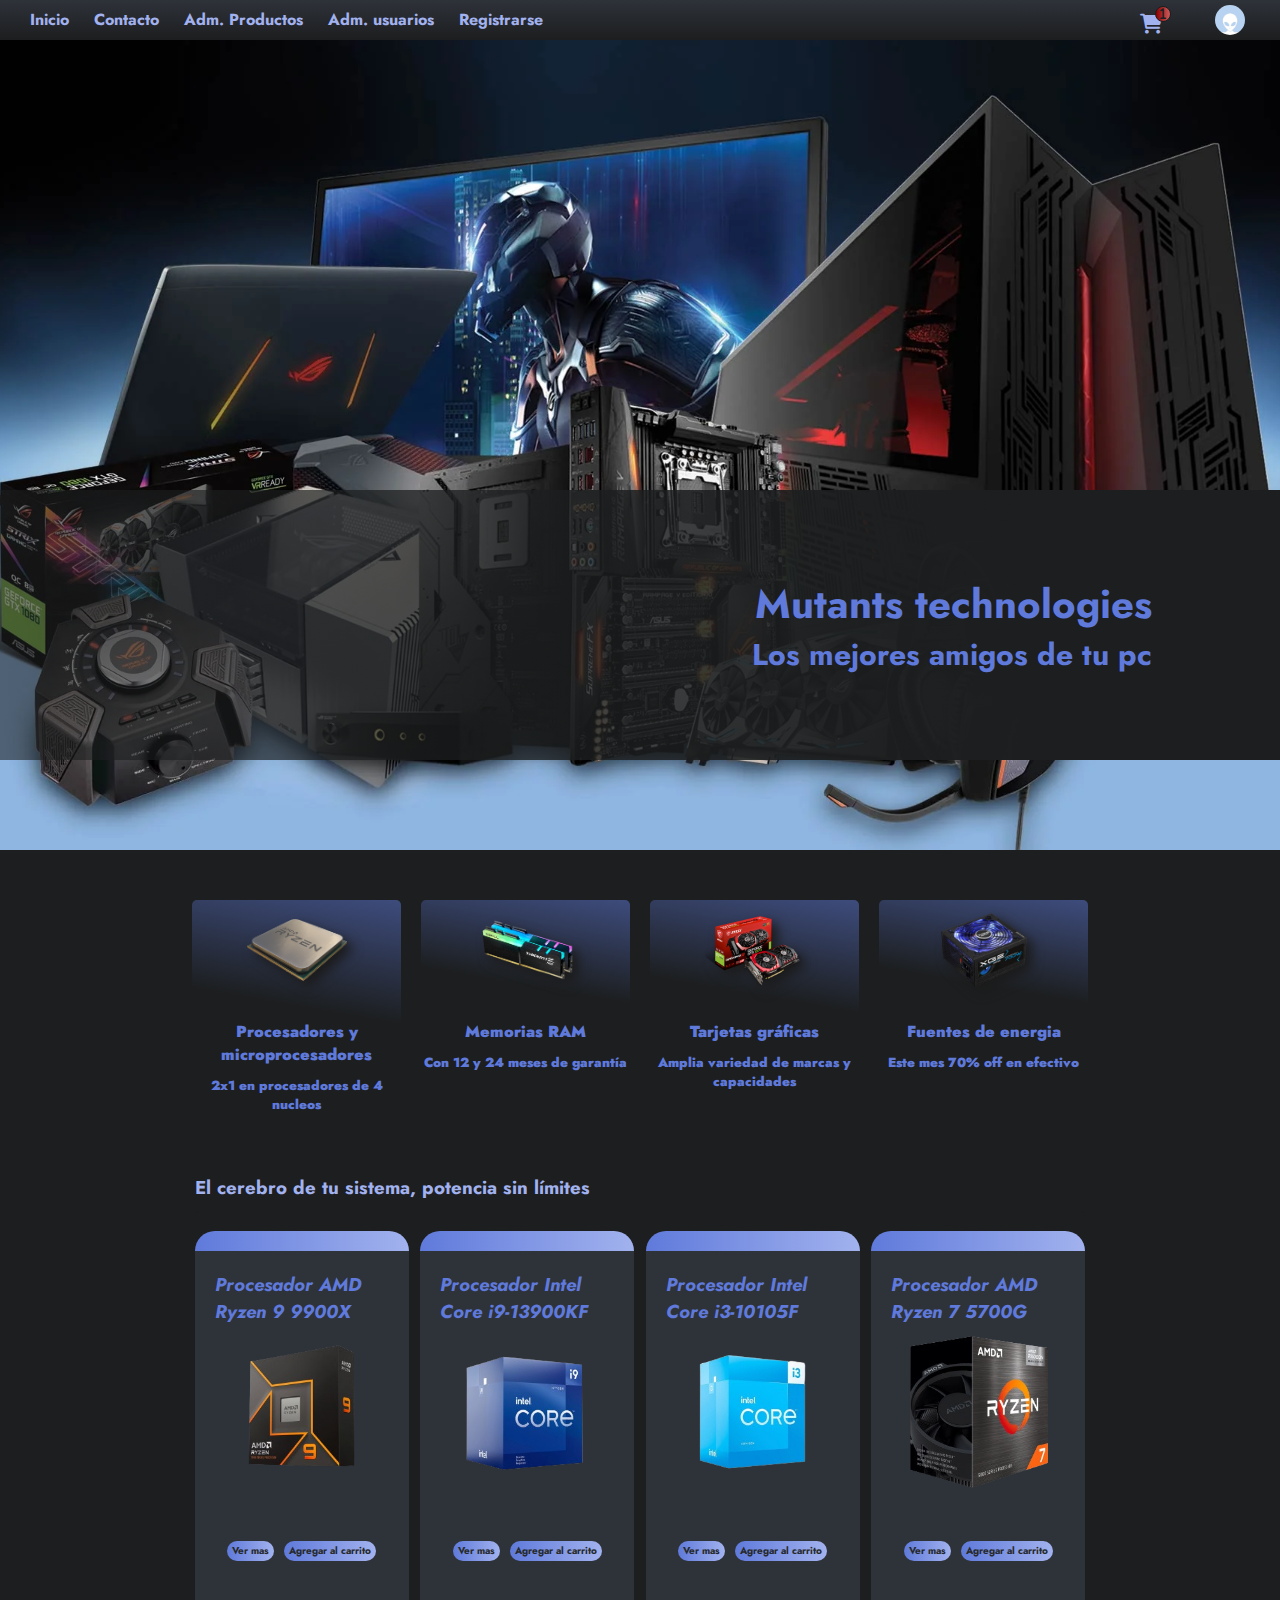
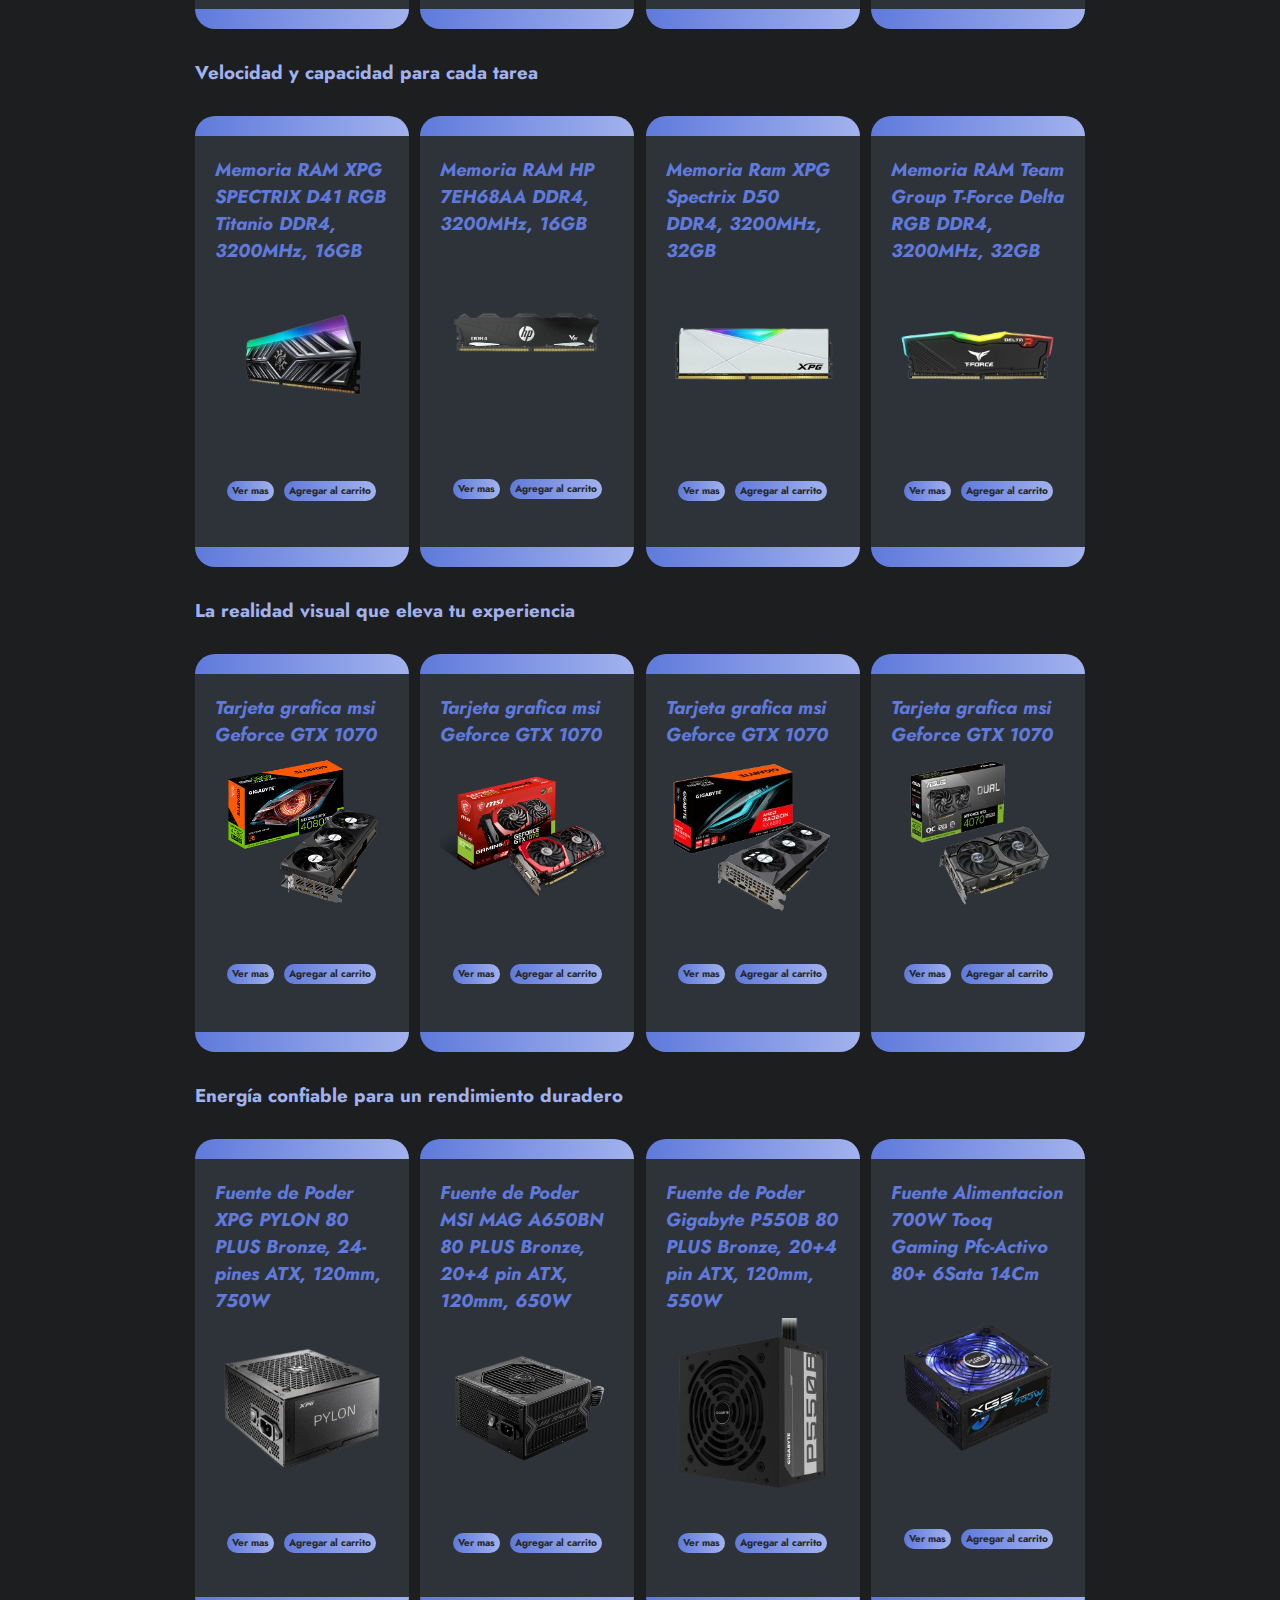
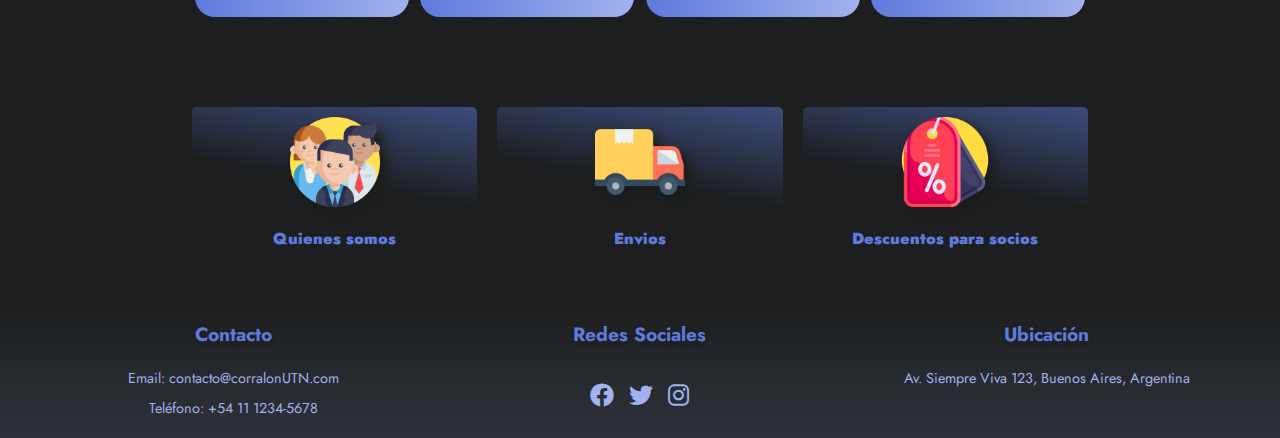
<file: index.html>
<!DOCTYPE html>
<html lang="en">

<head>
    <meta charset="UTF-8">
    <meta name="viewport" content="width=device-width, initial-scale=1.0">
    <link rel="stylesheet" href="https://cdnjs.cloudflare.com/ajax/libs/font-awesome/6.0.0-beta3/css/all.min.css">
    <link href="https://fonts.googleapis.com/css2?family=Jost:ital,wght@0,100..700;1,100..700&amp;display=swap"
        rel="stylesheet" class="">
    <link rel="stylesheet" href="css/mianstyles.css">
    <link rel="stylesheet" href="css/slider.css">
    <link rel="stylesheet" href="css/cards.css">
    <title>Mutants Technoligies</title>
</head>

<body>
    <header class="main-header">
        <input class="chkburger" type="checkbox" id="burger-menu">
        <label class="nav-button" for="burger-menu">
            <i class="fas fa-bars"></i>
        </label>
        <nav class="main-navbar">
            <ul class="nav-menu">
                <li class="nav-item">
                    <a href="index.html">
                        Inicio
                    </a>
                </li>
                <li class="nav-item">
                    <a href="contact.html">
                        Contacto
                    </a>
                </li>
                <li class="nav-item">
                    <a href="productsAdmin.html">
                        Adm. Productos
                    </a>
                </li>
                <li class="nav-item">
                    <a href="userAdmin.html">
                        Adm. usuarios
                    </a>
                </li>
                <li class="nav-item">
                    <a href="registrar.html">
                        Registrarse
                    </a>
                </li>
            </ul>
        </nav>
        <div class="user-info">
            <div class="cart-container">
                <a href="cart.html" class="enlace-div">
                <i class="fas fa-shopping-cart" id="shop-cart"></i>
                </a>
            </div>
            <div class="user-container">
                 <img src="assets/images/profile.jfif" alt="profile-picture" >
            </div>
        </div>
    </header>
    <section class="main-banner">
            <div class="slider-content">
                <div class="slide slide-1">
                    <img src="assets/images/banner-1.webp" alt="banner">
                </div>
                <div class="slide slide-2">
                    <img src="assets/images/banner-2.webp" alt="banner">
                </div>
                <div class="slide slide-3">
                    <img src="assets/images/banner-3.webp" alt="banner">
                </div>
            </div>
        </div>
        <div class="tittle-container">
            <h1>
              Mutants technologies
            </h1>
            <h2>
               Los mejores amigos de tu pc
            </h2>
        </div>
    </section>

 

    <section class="main-categories">
        <div class="cat-container">
           
    
        <a href="#main-sectionprcs" class="enlace-div">
        <div class="card-category">
            <div class="icon-card-cat">
               <img src="assets/images/categorias/procesadori.png" alt="" srcset="">
            </div>
            <div class="body-card-cat">
                <h4>
                    <strong>
                        Procesadores y microprocesadores
                    </strong>
                </h4>
                <h5>
                    <strong>
                        2x1 en procesadores de 4 nucleos
                    </strong>
                </h5>
            </div>
        </div>
    </a>
    <a href="#main-sectionmram" class="enlace-div">
        <div class="card-category">
            <div class="icon-card-cat">
                <img src="assets/images/categorias/ramm.png" alt="" srcset="">
            </div>
            <div class="body-card-cat">
                <h4>
                    <strong>
                        Memorias RAM 
                    </strong>
                </h4>
                <h5>
                    <strong>
                       Con 12 y 24 meses de garantía
                    </strong>
                </h5>
            </div>
        </div>
    </a>
    
    <a href="#main-sectiontjgr" class="enlace-div">
        <div class="card-category">
            <div class="icon-card-cat">
                <img src="assets/images/categorias/tg.png" alt="" srcset="">
            </div>
            <div class="body-card-cat">
                <h4>
                    <strong>
                        Tarjetas gráficas 
                    </strong>
                </h4>
                <h5>
                    <strong>
                        Amplia variedad de marcas y capacidades
                    </strong>
                </h5>
            </div>
        </div>
    </a>
    
    <a href="#main-sectionfts" class="enlace-div">
        <div class="card-category">
            <div class="icon-card-cat">
                <img src="assets/images/productos/fuentes/ft4.png" alt="" srcset="">
            </div>
            <div class="body-card-cat">
                <h4>
                    <strong>
                        Fuentes de energia
                    </strong>
                </h4>
                <h5>
                    <strong>
                        Este mes 70% off en efectivo 
                    </strong>
                </h5>
            </div>
        </div>
    </a>

    </div>
    </section>


    <main class="main-container">
        <h3>El cerebro de tu sistema, potencia sin límites</h3>
        <section class="main-section prcs" id="main-sectionprcs">
            
            <div class="card-background">
   
                <article class="card">
                    <div class="card-header">
                        <h3 class="card-title"><em>Procesador AMD Ryzen 9 9900X</em></h3>
                    </div>
                    <img class="card-img"
                        src="assets/images/productos/procesadores/prc1.png">
                    <div class="card-body">
                       
                        <a href="detail-2.html">
                            <button class="card-btn">Ver mas</button>
                        </a>
                        <a href="cart.html">
                            <button class="card-btn">Agregar al carrito</button>
                        </a>
                    </div>
                </article>
            </div>
            <div class="card-background">
                <article class="card">
                    <div class="card-header">
                        <h3 class="card-title"><em>Procesador Intel Core i9-13900KF</em></h3>
                    </div>
                    <img class="card-img"
                    src="assets/images/productos/procesadores/prc2.png">
                    <div class="card-body">
                        
                        <a href="#">
                            <button class="card-btn">Ver mas</button>
                        </a>
                        <a href="cart.html">
                            <button class="card-btn">Agregar al carrito</button>
                        </a>
                    </div>
                </article>
            </div>
            <div class="card-background">
                <article class="card">
                    <div class="card-header">
                        <h3 class="card-title"><em>Procesador Intel Core i3-10105F</em></h3>
                    </div>
                    <img class="card-img"
                    src="assets/images/productos/procesadores/pcr3.png">
                    <div class="card-body">
                        
                        <a href="#">
                            <button class="card-btn">Ver mas</button>
                        </a>
                        <a href="cart.html">
                            <button class="card-btn">Agregar al carrito</button>
                        </a>
                    </div>
                </article>
            </div>
            <div class="card-background">
                <article class="card">
                    <div class="card-header">
                        <h3 class="card-title"><em>Procesador AMD Ryzen 7 5700G</em></h3>
                    </div>
                    <img class="card-img"
                        src="assets/images/productos/procesadores/prc4.png">
                    <div class="card-body">
                        
                        <a href="#">
                            <button class="card-btn">Ver mas</button>
                        </a>
                        <a href="cart.html">
                            <button class="card-btn">Agregar al carrito</button>
                        </a>
                    </div>
                </article>
            </div>
        </section>
        <h3>Velocidad y capacidad para cada tarea</h3>
        <section class="main-section mram" id="main-sectionmram">
            <div class="card-background">
                <article class="card">
                    <div class="card-header">
                        <h3 class="card-title"><em>Memoria RAM XPG SPECTRIX D41 RGB Titanio DDR4, 3200MHz, 16GB</em></h3>
                    </div>
                    <img class="card-img"
                        src="assets/images/productos/memoriasRam/mr1-removebg-preview.png">
                    <div class="card-body">
                        
                        <a href="detail-3.html">
                            <button class="card-btn">Ver mas</button>
                        </a>
                        <a href="cart.html">
                            <button class="card-btn">Agregar al carrito</button>
                        </a>
                    </div>
                </article>
            </div>
            <div class="card-background">
                <article class="card">
                    <div class="card-header">
                        <h3 class="card-title"><em>Memoria RAM HP 7EH68AA DDR4, 3200MHz, 16GB</em></h3>
                    </div>
                    <img class="card-img"
                        src="assets/images/productos/memoriasRam/mr2-removebg-preview.png"">
                    <div class="card-body">
                       
                        <a href="#">
                            <button class="card-btn">Ver mas</button>
                        </a>
                        <a href="cart.html">
                            <button class="card-btn">Agregar al carrito</button>
                        </a>
                    </div>
                </article>
            </div>
            <div class="card-background">
                <article class="card">
                    <div class="card-header">
                        <h3 class="card-title"><em>Memoria Ram XPG Spectrix D50 DDR4, 3200MHz, 32GB</em></h3>
                    </div>
                    <img class="card-img"
                        src="assets/images/productos/memoriasRam/mr3-removebg-preview.png">
                    <div class="card-body">
                        
                        <a href="#">
                            <button class="card-btn">Ver mas</button>
                        </a>
                        <a href="cart.html">
                            <button class="card-btn">Agregar al carrito</button>
                        </a>

                    </div>
                </article>
            </div>
            <div class="card-background">
                <article class="card">
                    <div class="card-header">
                        <h3 class="card-title"><em>Memoria RAM Team Group T-Force Delta RGB DDR4, 3200MHz, 32GB </em></h3>
                    </div>
                    <img class="card-img"
                        src="assets/images/productos/memoriasRam/mr4-removebg-preview.png">
                    <div class="card-body">
                       
                        <a href="#">
                            <button class="card-btn">Ver mas</button>
                        </a>
                        <a href="cart.html">
                            <button class="card-btn">Agregar al carrito</button>
                        </a>
                    </div>
                </article>
            </div>
        </section>
        <h3>La realidad visual que eleva tu experiencia</h3>
        <section class="main-section tjgr " id="main-sectiontjgr">
            <div class="card-background">
                <article class="card">
                    <div class="card-header">
                        <h3 class="card-title"><em>Tarjeta grafica msi Geforce GTX 1070</em></h3>
                    </div>
                    <img class="card-img"
                        src="assets/images/productos/tarjetasGraficas/tj1.avif">
                    <div class="card-body">
                        
                        <a href="detail-1.html">
                            <button class="card-btn">Ver mas</button>
                        </a>
                        <a href="cart.html">
                            <button class="card-btn">Agregar al carrito</button>
                        </a>
                    </div>
                </article>
            </div>
            <div class="card-background">
                <article class="card">
                    <div class="card-header">
                        <h3 class="card-title"><em>Tarjeta grafica msi Geforce GTX 1070</em></h3>
                    </div>
                    <img class="card-img"
                        src="assets/images/productos/tarjetasGraficas/tj2.png">
                    <div class="card-body">
                        
                        <a href="#">
                            <button class="card-btn">Ver mas</button>
                        </a>
                        <a href="cart.html">
                            <button class="card-btn">Agregar al carrito</button>
                        </a>
                    </div>
                </article>
            </div>
            <div class="card-background">
                <article class="card">
                    <div class="card-header">
                        <h3 class="card-title"><em>Tarjeta grafica msi Geforce GTX 1070</em></h3>
                    </div>
                    <img class="card-img"
                        src="assets/images/productos/tarjetasGraficas/tj3.png">
                    <div class="card-body">
                       
                        <a href="#">
                            <button class="card-btn">Ver mas</button>
                        </a>
                        <a href="cart.html">
                            <button class="card-btn">Agregar al carrito</button>
                        </a>

                    </div>
                </article>
            </div>
            <div class="card-background">
                <article class="card">
                    <div class="card-header">
                        <h3 class="card-title"><em>Tarjeta grafica msi Geforce GTX 1070</em></h3>
                    </div>
                    <img class="card-img"
                        src="assets/images/productos/tarjetasGraficas/tj4.png">
                    <div class="card-body">
                       
                        <a href="#">
                            <button class="card-btn">Ver mas</button>
                        </a>
                          <a href="cart.html">
                            <button class="card-btn">Agregar al carrito</button>
                        </a>
                    </div>
                </article>
            </div>
        </section>
        <h3>Energía confiable para un rendimiento duradero</h3>
        <section class="main-section fts" id="main-sectionfts">
            <div class="card-background">
                <article class="card">
                    <div class="card-header">
                        <h3 class="card-title"><em>Fuente de Poder XPG PYLON 80 PLUS Bronze, 24-pines ATX, 120mm, 750W</em></h3>
                    </div>
                    <img class="card-img"
                        src="assets/images/productos/fuentes/ft1.png">
                    <div class="card-body">
                        
                        <a href="detail-4.html">
                            <button class="card-btn">Ver mas</button>
                        </a>
                        <a href="cart.html">
                            <button class="card-btn">Agregar al carrito</button>
                        </a>
                    </div>
                </article>
            </div>
            <div class="card-background">
                <article class="card">
                    <div class="card-header">
                        <h3 class="card-title"><em>Fuente de Poder MSI MAG A650BN 80 PLUS Bronze, 20+4 pin ATX, 120mm, 650W</em></h3>
                    </div>
                    <img class="card-img"
                        src="assets/images/productos/fuentes/ft2.png">
                    <div class="card-body">
                        
                        <a href="#">
                            <button class="card-btn">Ver mas</button>
                        </a>
                        <a href="cart.html">
                            <button class="card-btn">Agregar al carrito</button>
                        </a>
                    </div>
                </article>
            </div>
            <div class="card-background">
                <article class="card">
                    <div class="card-header">
                        <h3 class="card-title"><em>Fuente de Poder Gigabyte P550B 80 PLUS Bronze, 20+4 pin ATX, 120mm, 550W</em></h3>
                    </div>
                    <img class="card-img"
                        src="assets/images/productos/fuentes/ft3.png">
                    <div class="card-body">
                       
                        <a href="#">
                            <button class="card-btn">Ver mas</button>
                        </a>
                        <a href="cart.html">
                            <button class="card-btn">Agregar al carrito</button>
                        </a>

                    </div>
                </article>
            </div>
            <div class="card-background">
                <article class="card">
                    <div class="card-header">
                        <h3 class="card-title"><em>Fuente Alimentacion 700W Tooq Gaming Pfc-Activo 80+ 6Sata 14Cm</em></h3>
                    </div>
                    <img class="card-img"
                        src="assets/images/productos/fuentes/ft4.png">
                    <div class="card-body">
                       
                        <a href="#">
                            <button class="card-btn">Ver mas</button>
                        </a>
                          <a href="cart.html">
                            <button class="card-btn">Agregar al carrito</button>
                        </a>
                    </div>
                </article>
            </div>
        </section>
    </main>
    
    <section class="main-features">
        <div class="feat-container">
            <a href="aboutUs.html" class="enlace-div">
        <div class="card-category ft">
            <div class="icon-card-cat">
                <img src="assets/images/teamwork.png" alt="" srcset="">
            </div>
            <div class="body-card-cat">
                <h4>
                    <strong>
                        Quienes somos
                    </strong>
                </h4>
            </div>
        </div>
    </a>
    <a href="index.html" class="enlace-div">
        <div class="card-category ft">
            <div class="icon-card-cat">
                <img src="assets/images/delivery-truck.png" alt="" srcset="">
            </div>
            <div class="body-card-cat">
                <h4>
                    <strong>
                        Envios
                    </strong>
                </h4>
            </div>
        </div>
    </a>
        <a href="index.html" class="enlace-div">
        <div class="card-category">
            <div class="icon-card-cat ft">
                <img src="assets/images/discount.png" alt="" srcset="">
            </div>
            <div class="body-card-cat">
                <h4>
                    <strong>
                        Descuentos para socios
                    </strong>
                </h4>
            </div>
        </div>
        </a>
    </div>
    </section>

    <footer class="main-footer">
        <div class="footer-section">
            <h3>Contacto</h3>
            <p>Email: contacto@corralonUTN.com</p>
            <p>Teléfono: +54 11 1234-5678</p>
        </div>
        <div class="footer-section">
            <h3>Redes Sociales</h3>
            <div class="social-icons">
                <a href="#"><i class="fab fa-facebook"></i></a>
                <a href="#"><i class="fab fa-twitter"></i></a>
                <a href="#"><i class="fab fa-instagram"></i></a>
            </div>
        </div>
        <div class="footer-section">
            <h3>Ubicación</h3>
            <p>Av. Siempre Viva 123, Buenos Aires, Argentina</p>
        </div>
    </footer>
    
</body>

</html>
</file>
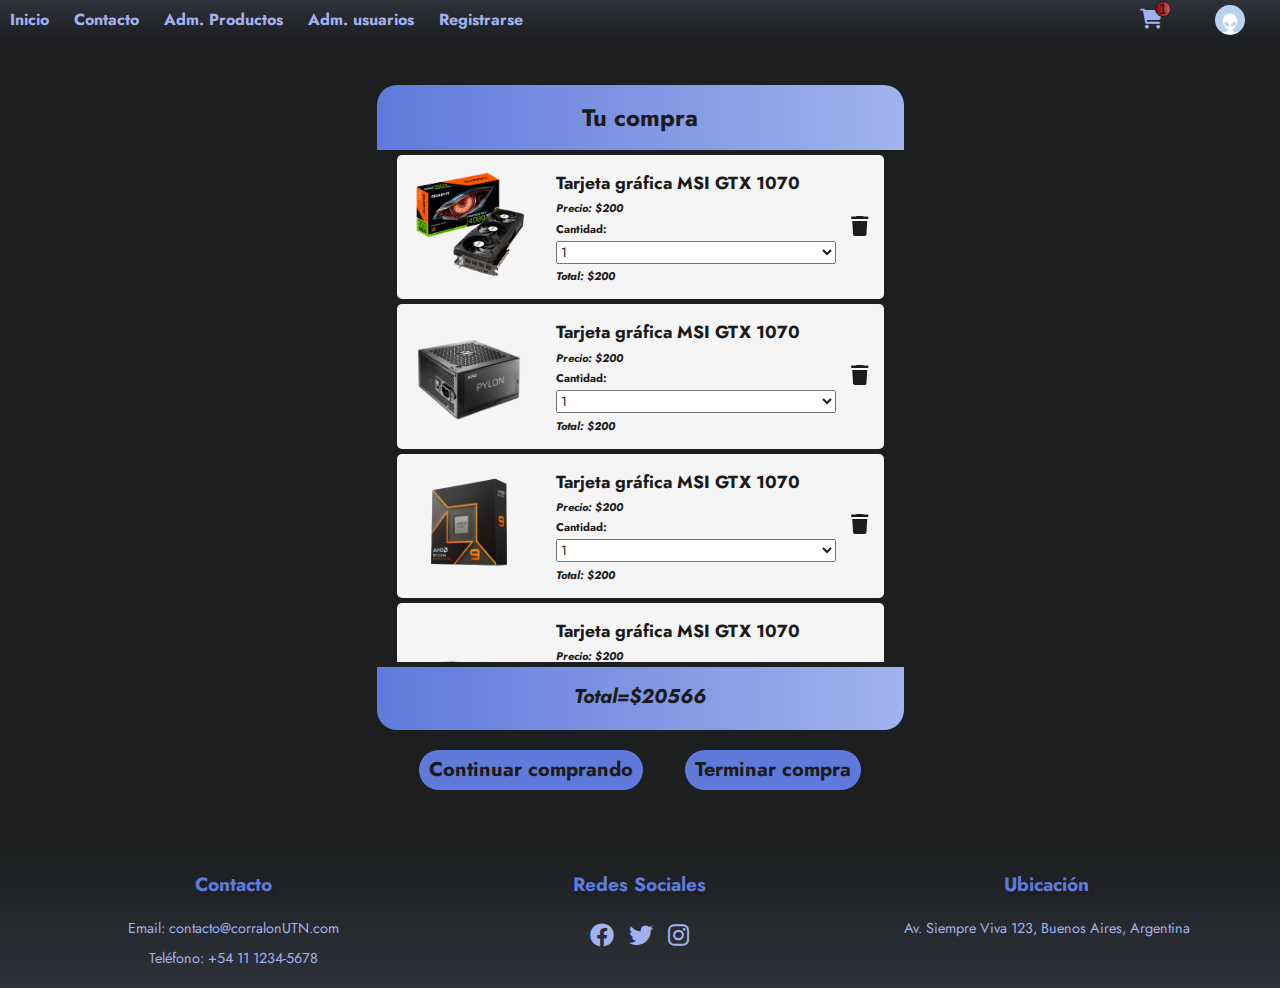
<file: cart.html>
<!DOCTYPE html>
<html lang="en">

<head>
    <meta charset="UTF-8">
    <meta name="viewport" content="width=device-width, initial-scale=1.0">
    <link rel="stylesheet" href="https://cdnjs.cloudflare.com/ajax/libs/font-awesome/6.0.0-beta3/css/all.min.css">
    <link href="https://fonts.googleapis.com/css2?family=Jost:ital,wght@0,100..700;1,100..700&amp;display=swap"
        rel="stylesheet" class="">
    <link rel="stylesheet" href="css/mianstyles.css">
    <link rel="stylesheet" href="css/slider.css">
    <link rel="stylesheet" href="css/cart.css">

    <title>Mutants Technoligies</title>
</head>

<body>
    <header class="main-header">
        <input class="chkburger" type="checkbox" id="burger-menu">
        <label class="nav-button" for="burger-menu">
            <i class="fas fa-bars"></i>
        </label>
        <nav class="main-navbar">
            <ul class="nav-menu">
                <li class="nav-item">
                    <a href="index.html">
                        Inicio
                    </a>
                </li>
                <li class="nav-item">
                    <a href="contact.html">
                        Contacto
                    </a>
                </li>
                <li class="nav-item">
                    <a href="productsAdmin.html">
                        Adm. Productos
                    </a>
                </li>
                <li class="nav-item">
                    <a href="userAdmin.html">
                        Adm. usuarios
                    </a>
                </li>
                <li class="nav-item">
                    <a href="registrar.html">
                        Registrarse
                    </a>
                </li>
            </ul>
        </nav>
        <div class="user-info">
            <div class="cart-container">
                <a href="cart.html" class="enlace-div">
                <i class="fas fa-shopping-cart" id="shop-cart"></i>
                </a>
            </div>
            <div class="user-container">
                 <img src="assets/images/profile.jfif" alt="profile-picture" >
            </div>
        </div>
    </header>
    

    <section class="main-sectionn">
        <div class="total-conteiner cart-head">
            <label for=""><h2>Tu compra</h2></label>
        </div>
    
        <div class="article-conteiner">

        
        <article class="card-cart">
            <img src="assets/images/productos/tarjetasGraficas/tj1.avif" alt="Tarjeta gráfica" class="card-img">
            <div class="card-details">
                <h3 class="card-title">Tarjeta gráfica MSI GTX 1070</h3>
                <p><em>Precio: $200</em></p>
                <label for="quantity1">Cantidad:</label>
                <select id="quantity1" class="quantity-select">
                    <option value="1">1</option>
                    <option value="2">2</option>
                    <option value="3">3</option>
                </select>
                <p><em>Total: $200</em></p>
            </div>
            <div class="card-delete">
                <a href="#"><i class="fa fa-trash" aria-hidden="true"></i></a>
            </div>
        </article>
        <article class="card-cart">
            <img src="assets/images/productos/fuentes/ft1.png" alt="Tarjeta gráfica" class="card-img">
            <div class="card-details">
                <h3 class="card-title">Tarjeta gráfica MSI GTX 1070</h3>
                <p><em>Precio: $200</em></p>
                <label for="quantity1">Cantidad:</label>
                <select id="quantity1" class="quantity-select">
                    <option value="1">1</option>
                    <option value="2">2</option>
                    <option value="3">3</option>
                </select>
                <p><em>Total: $200</em></p>
            </div>
            <div class="card-delete">
                <a href="#"><i class="fa fa-trash" aria-hidden="true"></i></i></a>
            </div>
        </article>
        <article class="card-cart">
            <img src="assets/images/productos/procesadores/prc1.png" alt="Tarjeta gráfica" class="card-img">
            <div class="card-details">
                <h3 class="card-title">Tarjeta gráfica MSI GTX 1070</h3>
                <p><em>Precio: $200</em></p>
                <label for="quantity1">Cantidad:</label>
                <select id="quantity1" class="quantity-select">
                    <option value="1">1</option>
                    <option value="2">2</option>
                    <option value="3">3</option>
                </select>
                <p><em>Total: $200</em></p>
            </div>
            <div class="card-delete" >
                <a href="#" ><i class="fa fa-trash" aria-hidden="true"></i></a>
            </div>
        </article>
        <article class="card-cart">
            <img src="assets/images/productos/memoriasRam/mr4-removebg-preview.png" alt="Tarjeta gráfica"
                class="card-img">
            <div class="card-details">
                <h3 class="card-title">Tarjeta gráfica MSI GTX 1070</h3>
                <p><em>Precio: $200</em></p>
                <label for="quantity1">Cantidad:</label>
                <select id="quantity1" class="quantity-select">
                    <option value="1">1</option>
                    <option value="2">2</option>
                    <option value="3">3</option>
                </select>
                <p><em>Total: $200</em></p>
            </div>
            <div class="card-delete">
                <a href="#"><i class="fa fa-trash" aria-hidden="true"></i></a>
            </div>
        </article>
        <article class="card-cart">
            <img src="assets/images/productos/memoriasRam/mr4-removebg-preview.png" alt="Tarjeta gráfica"
                class="card-img">
            <div class="card-details">
                <h3 class="card-title">Tarjeta gráfica MSI GTX 1070</h3>
                <p><em>Precio: $200</em></p>
                <label for="quantity1">Cantidad:</label>
                <select id="quantity1" class="quantity-select">
                    <option value="1">1</option>
                    <option value="2">2</option>
                    <option value="3">3</option>
                </select>
                <p><em>Total: $200</em></p>
            </div>
            <div class="card-delete">
                <a href="#"><i class="fa fa-trash" aria-hidden="true"></i></a>
            </div>
        </article>
    </div>

    <div class="total-conteiner">
        <label for=""><em>Total=$20566</em></label>
    </div>

        <div class="controls-container">
            <div class="button-containter">
                <a href="index.html">
                
                <button class = "control-btn">
                     Continuar comprando
                </button>               
            </a>
            </div>
            <div class="button-containter">
                <button class="control-btn">
                     Terminar compra
                </button>
            </div>
        </div>
    </section>

    <footer class="main-footer">
        <div class="footer-section">
            <h3>Contacto</h3>
            <p>Email: contacto@corralonUTN.com</p>
            <p>Teléfono: +54 11 1234-5678</p>
        </div>
        <div class="footer-section">
            <h3>Redes Sociales</h3>
            <div class="social-icons">
                <a href="#"><i class="fab fa-facebook"></i></a>
                <a href="#"><i class="fab fa-twitter"></i></a>
                <a href="#"><i class="fab fa-instagram"></i></a>
            </div>
        </div>
        <div class="footer-section">
            <h3>Ubicación</h3>
            <p>Av. Siempre Viva 123, Buenos Aires, Argentina</p>
        </div>
    </footer>

</body>

</html>
</file>
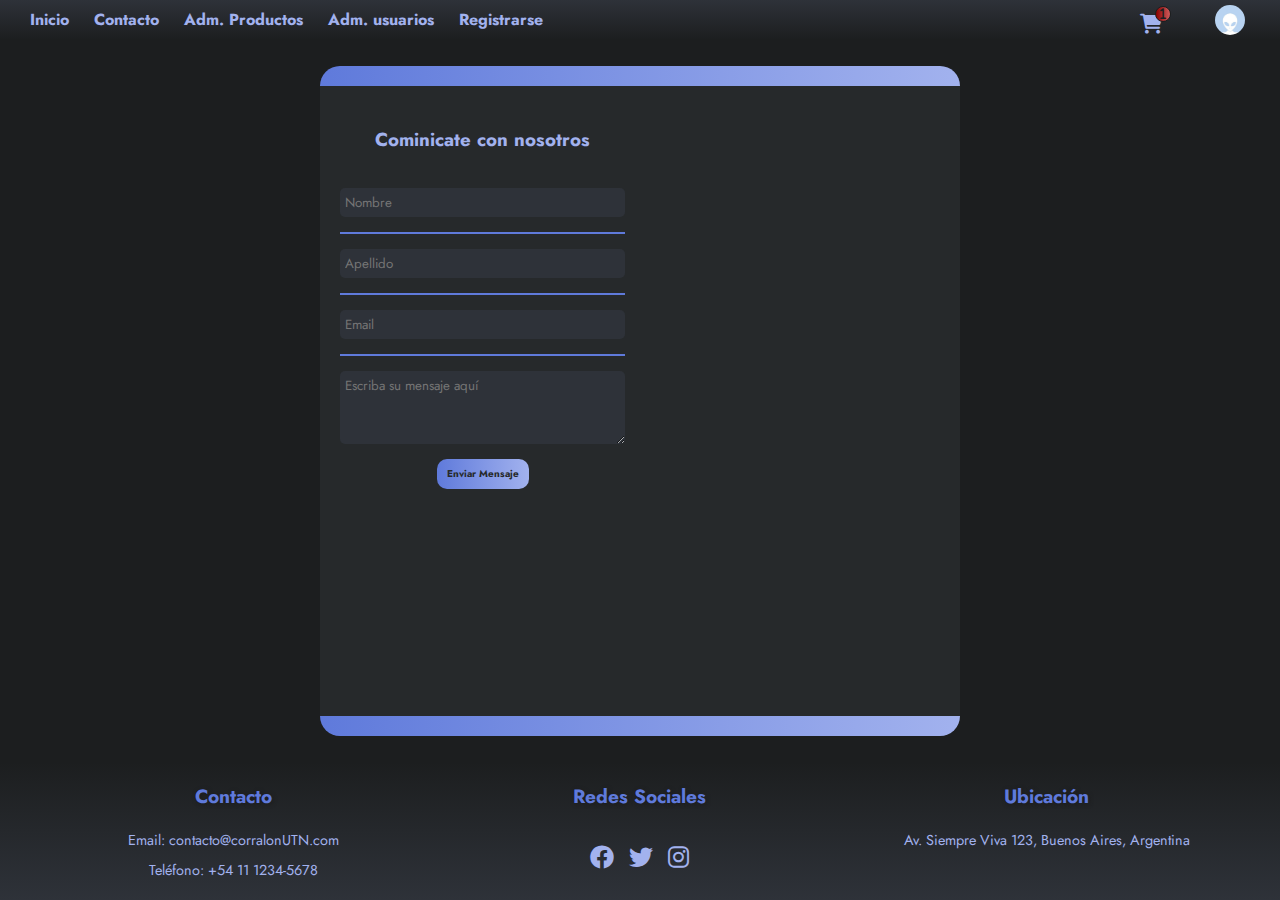
<file: contact.html>
<!DOCTYPE html>
<html lang="en">

<head>
    <meta charset="UTF-8">
    <meta name="viewport" content="width=device-width, initial-scale=1.0">
    <link rel="stylesheet" href="https://cdnjs.cloudflare.com/ajax/libs/font-awesome/6.0.0-beta3/css/all.min.css">
    <link href="https://fonts.googleapis.com/css2?family=Jost:ital,wght@0,100..700;1,100..700&amp;display=swap"
        rel="stylesheet" class="">
    <link rel="stylesheet" href="css/mianstyles.css">
    <link rel="stylesheet" href="css/forms.css">
    <link rel="stylesheet" href="css/slider.css">
    <link rel="stylesheet" href="css/cards.css">
    <title>Mutants Technoligies</title>
</head>

<body>
    <header class="main-header">
        <input class="chkburger" type="checkbox" id="burger-menu">
        <label class="nav-button" for="burger-menu">
            <i class="fas fa-bars"></i>
        </label>
        <nav class="main-navbar">
            <ul class="nav-menu">
                <li class="nav-item">
                    <a href="index.html">
                        Inicio
                    </a>
                </li>
                <li class="nav-item">
                    <a href="contact.html">
                        Contacto
                    </a>
                </li>
                <li class="nav-item">
                    <a href="productsAdmin.html">
                        Adm. Productos
                    </a>
                </li>
                <li class="nav-item">
                    <a href="userAdmin.html">
                        Adm. usuarios
                    </a>
                </li>
                <li class="nav-item">
                    <a href="registrar.html">
                        Registrarse
                    </a>
                </li>
            </ul>
        </nav>
        <div class="user-info">
            <div class="cart-container">
                <a href="cart.html" class="enlace-div">
                <i class="fas fa-shopping-cart" id="shop-cart"></i>
                </a>
            </div>
            <div class="user-container">
                 <img src="assets/images/profile.jfif" alt="profile-picture" >
            </div>
        </div>
    </header>
    
    <main class="cards-container">
        <div class="back-form">
            <form class="form" action="index.html" method="get">
                <div class="tittle-conteiner">
                    <h3>Cominicate con nosotros</h3>
                </div>
                <div class="input-group first">
                    <input class="input-box" type="text" name="nombre"placeholder="Nombre" required/>
                </div>
                <div class="input-group">
                    <input class="input-box" type="text" name="apellido" placeholder="Apellido" required/>
                </div>
               
                 <div class="input-group">
                    <input class="input-box" type="email" placeholder="Email" required/>
                </div>
                <div class="tx input-group">
                    <textarea class="input-box"  placeholder="Escriba su mensaje aquí"  required></textarea>
                </div>
             
                <div class="is input-group">
                   <input type="submit" class="card-btn cnt" value="Enviar Mensaje">
                </div>
            </form>
          <div class="map">
                <iframe 
                width="100%" 
                height="100%" 
                frameborder="0" 
                scrolling="no" 
                marginheight="0" 
                marginwidth="0" 
                src="https://maps.google.com/maps?width=100%25&amp;height=400&amp;hl=en&amp;q=Uruguay%201935,el%20talar,%20Buenos%20Aires%20,%20Argentina%20+(My%20Business%20Name)&amp;t=&amp;z=14&amp;ie=UTF8&amp;iwloc=B&amp;output=embed">
                <a href="https://www.gps.ie/">gps systems</a></iframe></div>
        </div>
    </main>

    <footer class="main-footer">
        <div class="footer-section">
            <h3>Contacto</h3>
            <p>Email: contacto@corralonUTN.com</p>
            <p>Teléfono: +54 11 1234-5678</p>
        </div>
        <div class="footer-section">
            <h3>Redes Sociales</h3>
            <div class="social-icons">
                <a href="#"><i class="fab fa-facebook"></i></a>
                <a href="#"><i class="fab fa-twitter"></i></a>
                <a href="#"><i class="fab fa-instagram"></i></a>
            </div>
        </div>
        <div class="footer-section">
            <h3>Ubicación</h3>
            <p>Av. Siempre Viva 123, Buenos Aires, Argentina</p>
        </div>
    </footer>
</body>

</html>
</file>
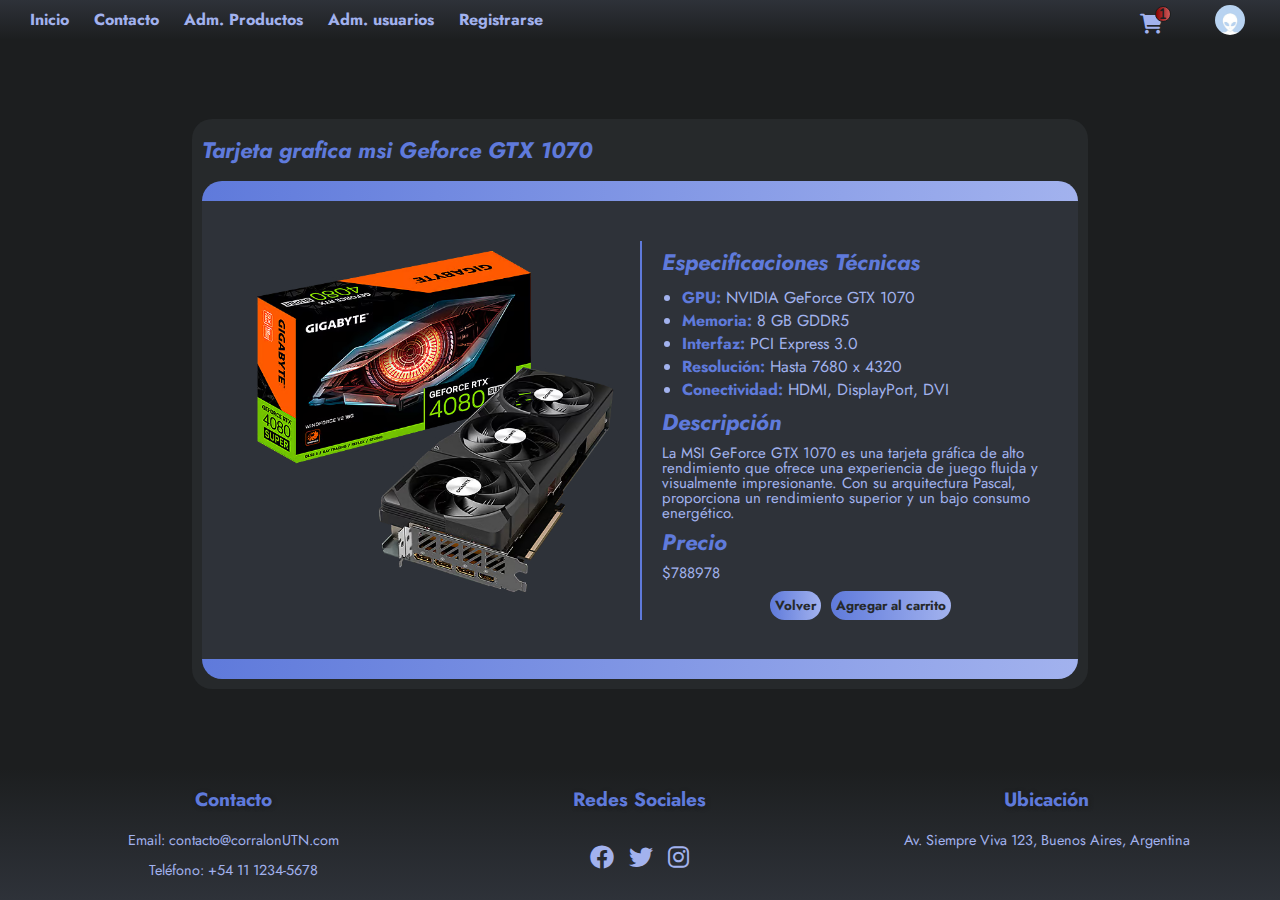
<file: detail-1.html>
<!DOCTYPE html>
<html lang="en">

<head>
    <meta charset="UTF-8">
    <meta name="viewport" content="width=device-width, initial-scale=1.0">
    <link rel="stylesheet" href="https://cdnjs.cloudflare.com/ajax/libs/font-awesome/6.0.0-beta3/css/all.min.css">
    <link href="https://fonts.googleapis.com/css2?family=Jost:ital,wght@0,100..700;1,100..700&amp;display=swap"
        rel="stylesheet" class="">
    <link rel="stylesheet" href="css/mianstyles.css">
    <link rel="stylesheet" href="css/slider.css">
    <link rel="stylesheet" href="css/cards.css">
    <link rel="stylesheet" href="css/detail.css">
    <title>Mutants Technoligies</title>
</head>

<body>
    <header class="main-header">
        <input class="chkburger" type="checkbox" id="burger-menu">
        <label class="nav-button" for="burger-menu">
            <i class="fas fa-bars"></i>
        </label>
        <nav class="main-navbar">
            <ul class="nav-menu">
                <li class="nav-item">
                    <a href="index.html">
                        Inicio
                    </a>
                </li>
                <li class="nav-item">
                    <a href="contact.html">
                        Contacto
                    </a>
                </li>
                <li class="nav-item">
                    <a href="productsAdmin.html">
                        Adm. Productos
                    </a>
                </li>
                <li class="nav-item">
                    <a href="userAdmin.html">
                        Adm. usuarios
                    </a>
                </li>
                <li class="nav-item">
                    <a href="registrar.html">
                        Registrarse
                    </a>
                </li>
            </ul>
        </nav>
        <div class="user-info">
            <div class="cart-container">
                <a href="cart.html" class="enlace-div">
                <i class="fas fa-shopping-cart" id="shop-cart"></i>
                </a>
            </div>
            <div class="user-container">
                 <img src="assets/images/profile.jfif" alt="profile-picture" >
            </div>
        </div>
    </header>

    <main class="cards-container-2">
        <h3 class="card-title-2"><em>Tarjeta grafica msi Geforce GTX 1070</em></h3>
        <div class="card-background-2">
            <article class="card-detail-2">
                <div class="card-header-2">
                    
                </div>
                <img class="card-img-2"
                    src="assets/images/productos/tarjetasGraficas/tj1.avif">
                <div class="card-body-2">
                    <h4><em>Especificaciones Técnicas</em></h4>
                    <ul>
                        <li><strong>GPU:</strong> NVIDIA GeForce GTX 1070</li>
                        <li><strong>Memoria:</strong> 8 GB GDDR5</li>
                        <li><strong>Interfaz:</strong> PCI Express 3.0</li>
                        <li><strong>Resolución:</strong> Hasta 7680 x 4320</li>
                        <li><strong>Conectividad:</strong> HDMI, DisplayPort, DVI</li>
                    </ul>
                    
                    <h4><em>Descripción</em></h4>
                    <p class="card-p">
                        La MSI GeForce GTX 1070 es una tarjeta gráfica de alto rendimiento que ofrece una experiencia de juego fluida y visualmente impresionante. Con su arquitectura Pascal, proporciona un rendimiento superior y un bajo consumo energético.
                    </p>
                    <h4><em>Precio</em></h4>
                        <p class="card-p">
                            $788978
                        </p>
                        <div class="backdiv">
                            <a href="index.html">
                                <button class="card-btn-2">Volver</button>
                            </a>
                            <a href="cart.html">
                                <button class="card-btn-2">Agregar al carrito</button>
                            </a>                
                        </div>
                </div>
            </article>
        </div>
    </main>

    <footer class="main-footer">
        <div class="footer-section">
            <h3>Contacto</h3>
            <p>Email: contacto@corralonUTN.com</p>
            <p>Teléfono: +54 11 1234-5678</p>
        </div>
        <div class="footer-section">
            <h3>Redes Sociales</h3>
            <div class="social-icons">
                <a href="#"><i class="fab fa-facebook"></i></a>
                <a href="#"><i class="fab fa-twitter"></i></a>
                <a href="#"><i class="fab fa-instagram"></i></a>
            </div>
        </div>
        <div class="footer-section">
            <h3>Ubicación</h3>
            <p>Av. Siempre Viva 123, Buenos Aires, Argentina</p>
        </div>
    </footer>
</body>

</html>
</file>
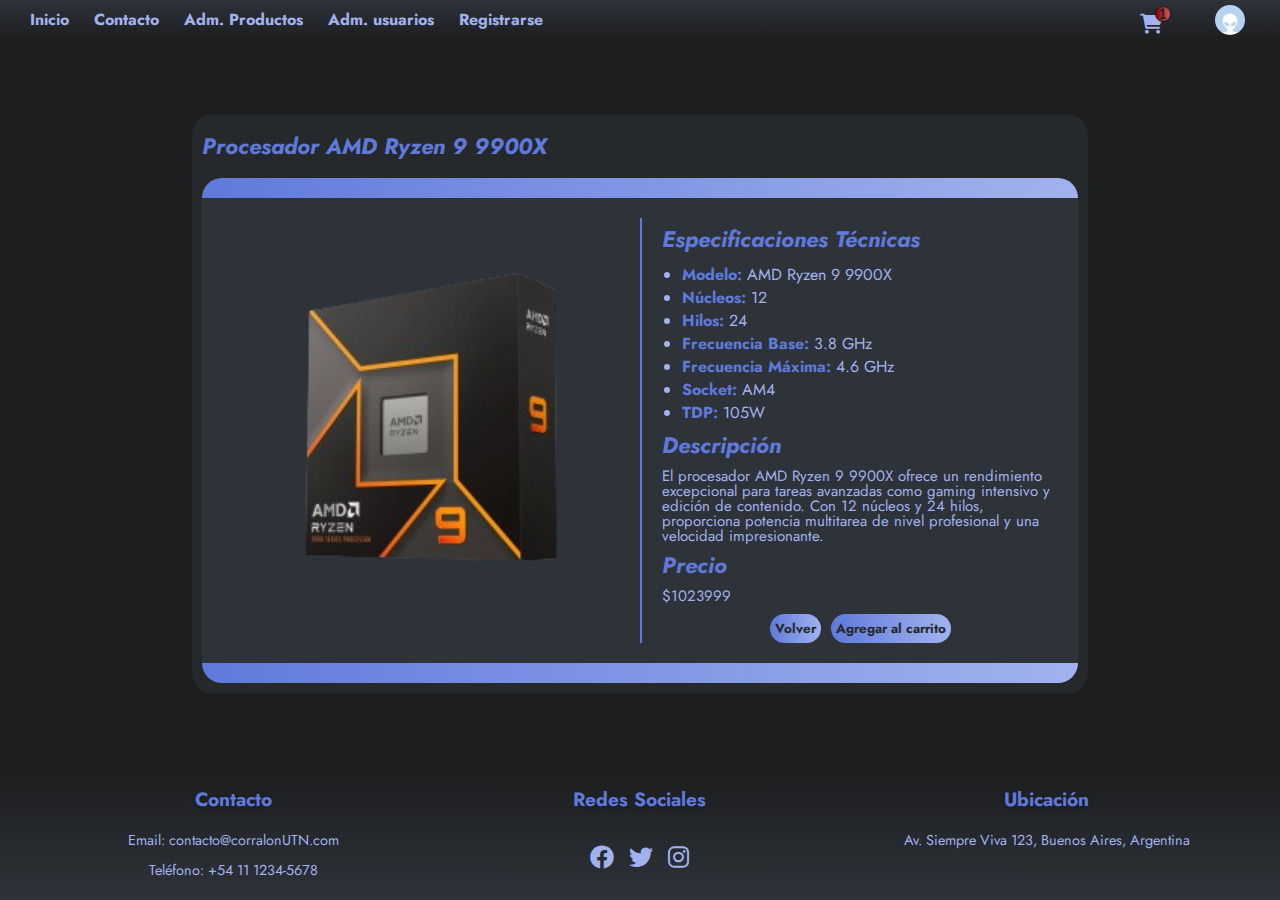
<file: detail-2.html>
<!DOCTYPE html>
<html lang="en">

<head>
    <meta charset="UTF-8">
    <meta name="viewport" content="width=device-width, initial-scale=1.0">
    <link rel="stylesheet" href="https://cdnjs.cloudflare.com/ajax/libs/font-awesome/6.0.0-beta3/css/all.min.css">
    <link href="https://fonts.googleapis.com/css2?family=Jost:ital,wght@0,100..700;1,100..700&amp;display=swap"
        rel="stylesheet" class="">
    <link rel="stylesheet" href="css/mianstyles.css">
    <link rel="stylesheet" href="css/slider.css">
    <link rel="stylesheet" href="css/cards.css">
    <link rel="stylesheet" href="css/detail.css">
    <title>Mutants Technoligies</title>
</head>

<body>
    <header class="main-header">
        <input class="chkburger" type="checkbox" id="burger-menu">
        <label class="nav-button" for="burger-menu">
            <i class="fas fa-bars"></i>
        </label>
        <nav class="main-navbar">
            <ul class="nav-menu">
                <li class="nav-item">
                    <a href="index.html">
                        Inicio
                    </a>
                </li>
                <li class="nav-item">
                    <a href="contact.html">
                        Contacto
                    </a>
                </li>
                <li class="nav-item">
                    <a href="productsAdmin.html">
                        Adm. Productos
                    </a>
                </li>
                <li class="nav-item">
                    <a href="userAdmin.html">
                        Adm. usuarios
                    </a>
                </li>
                <li class="nav-item">
                    <a href="registrar.html">
                        Registrarse
                    </a>
                </li>
            </ul>
        </nav>
        <div class="user-info">
            <div class="cart-container">
                <a href="cart.html" class="enlace-div">
                <i class="fas fa-shopping-cart" id="shop-cart"></i>
                </a>
            </div>
            <div class="user-container">
                 <img src="assets/images/profile.jfif" alt="profile-picture" >
            </div>
        </div>
    </header>
    <main class="cards-container-2">
        <h3 class="card-title-2"><em>Procesador AMD Ryzen 9 9900X</em></h3>
        <div class="card-background-2">
            <article class="card-detail-2">
                <div class="card-header-2">
                </div>
                <img class="card-img-2"
                    src="assets/images/productos/procesadores/prc1.png">
                <div class="card-body-2">
                    <h4><em>Especificaciones Técnicas</em></h4>
                    <ul>
                        <li><strong>Modelo:</strong> AMD Ryzen 9 9900X</li>
                        <li><strong>Núcleos:</strong> 12</li>
                        <li><strong>Hilos:</strong> 24</li>
                        <li><strong>Frecuencia Base:</strong> 3.8 GHz</li>
                        <li><strong>Frecuencia Máxima:</strong> 4.6 GHz</li>
                        <li><strong>Socket:</strong> AM4</li>
                        <li><strong>TDP:</strong> 105W</li>
                    </ul>
                    
                    <h4><em>Descripción</em></h4>
                    <p class="card-p">
                        El procesador AMD Ryzen 9 9900X ofrece un rendimiento excepcional para tareas avanzadas como gaming intensivo y edición de contenido. Con 12 núcleos y 24 hilos, proporciona potencia multitarea de nivel profesional y una velocidad impresionante.
                    </p>
                    <h4><em>Precio</em></h4>
                        <p class="card-p">
                            $1023999
                        </p>
                    <div class="backdiv">
                        <a href="index.html">
                            <button class="card-btn-2">Volver</button>
                        </a>
                        <a href="cart.html">
                            <button class="card-btn-2">Agregar al carrito</button>
                        </a>
                      
                    </div>
                    
                    


                </div>
            </article>
        </div>
    </main>

    <footer class="main-footer">
        <div class="footer-section">
            <h3>Contacto</h3>
            <p>Email: contacto@corralonUTN.com</p>
            <p>Teléfono: +54 11 1234-5678</p>
        </div>
        <div class="footer-section">
            <h3>Redes Sociales</h3>
            <div class="social-icons">
                <a href="#"><i class="fab fa-facebook"></i></a>
                <a href="#"><i class="fab fa-twitter"></i></a>
                <a href="#"><i class="fab fa-instagram"></i></a>
            </div>
        </div>
        <div class="footer-section">
            <h3>Ubicación</h3>
            <p>Av. Siempre Viva 123, Buenos Aires, Argentina</p>
        </div>
    </footer>
</body>

</html>
</file>
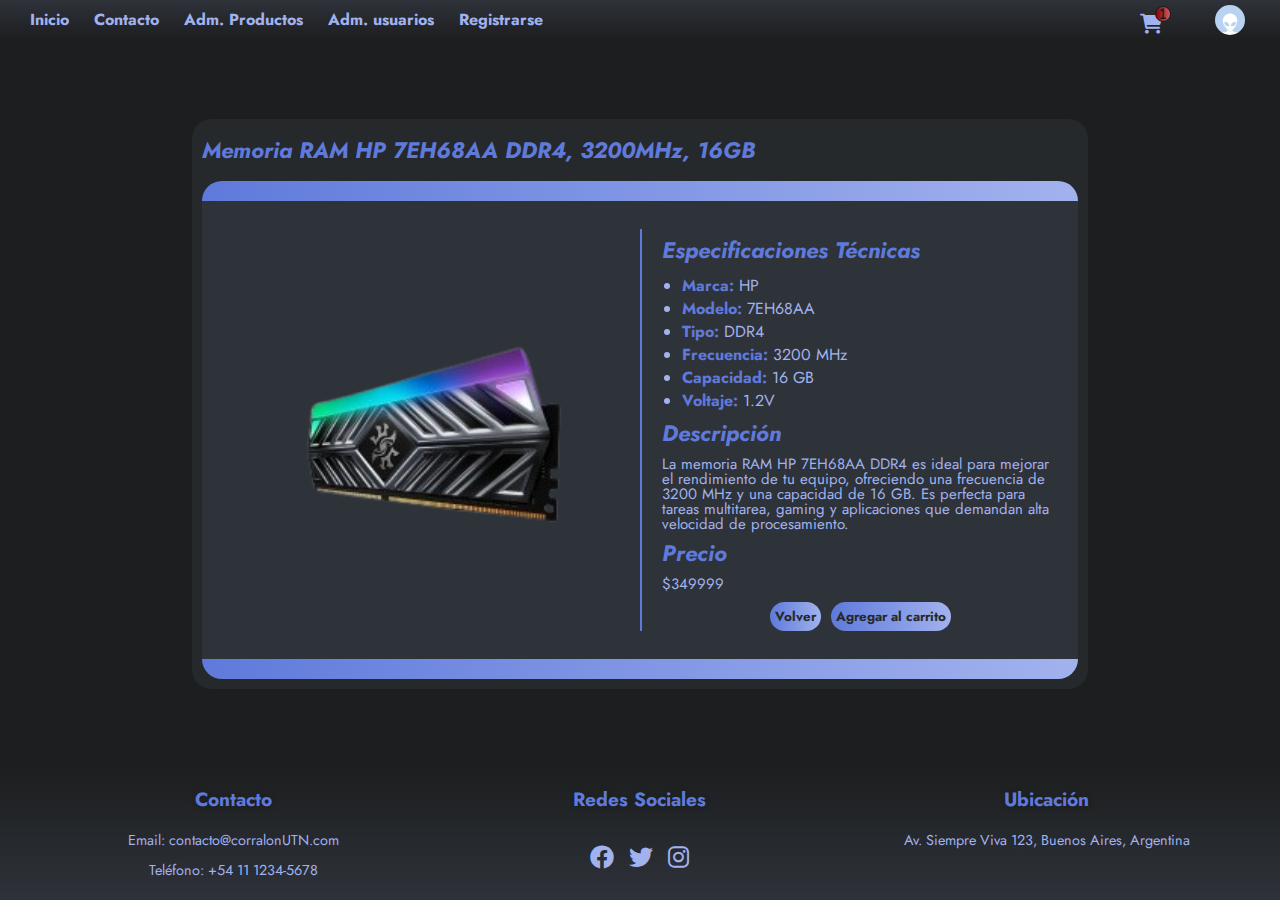
<file: detail-3.html>
<!DOCTYPE html>
<html lang="en">

<head>
    <meta charset="UTF-8">
    <meta name="viewport" content="width=device-width, initial-scale=1.0">
    <link rel="stylesheet" href="https://cdnjs.cloudflare.com/ajax/libs/font-awesome/6.0.0-beta3/css/all.min.css">
    <link href="https://fonts.googleapis.com/css2?family=Jost:ital,wght@0,100..700;1,100..700&amp;display=swap"
        rel="stylesheet" class="">
    <link rel="stylesheet" href="css/mianstyles.css">
    <link rel="stylesheet" href="css/slider.css">
    <link rel="stylesheet" href="css/cards.css">
    <link rel="stylesheet" href="css/detail.css">
    <title>Mutants Technoligies</title>
</head>

<body>
    <header class="main-header">
        <input class="chkburger" type="checkbox" id="burger-menu">
        <label class="nav-button" for="burger-menu">
            <i class="fas fa-bars"></i>
        </label>
        <nav class="main-navbar">
            <ul class="nav-menu">
                <li class="nav-item">
                    <a href="index.html">
                        Inicio
                    </a>
                </li>
                <li class="nav-item">
                    <a href="contact.html">
                        Contacto
                    </a>
                </li>
                <li class="nav-item">
                    <a href="productsAdmin.html">
                        Adm. Productos
                    </a>
                </li>
                <li class="nav-item">
                    <a href="userAdmin.html">
                        Adm. usuarios
                    </a>
                </li>
                <li class="nav-item">
                    <a href="registrar.html">
                        Registrarse
                    </a>
                </li>
            </ul>
        </nav>
        <div class="user-info">
            <div class="cart-container">
                <a href="cart.html" class="enlace-div">
                <i class="fas fa-shopping-cart" id="shop-cart"></i>
                </a>
            </div>
            <div class="user-container">
                 <img src="assets/images/profile.jfif" alt="profile-picture" >
            </div>
        </div>
    </header>

    <main class="cards-container-2">
        <h3 class="card-title-2"><em>Memoria RAM HP 7EH68AA DDR4, 3200MHz, 16GB</em></h3>
        <div class="card-background-2">
            <article class="card-detail-2">
                <div class="card-header-2">
                </div>
                <img class="card-img-2"
                    src="assets/images/productos/memoriasRam/mr1-removebg-preview.png">
                <div class="card-body-2">
                    <h4><em>Especificaciones Técnicas</em></h4>
                    <ul>
                        <li><strong>Marca:</strong> HP</li>
                        <li><strong>Modelo:</strong> 7EH68AA</li>
                        <li><strong>Tipo:</strong> DDR4</li>
                        <li><strong>Frecuencia:</strong> 3200 MHz</li>
                        <li><strong>Capacidad:</strong> 16 GB</li>
                        <li><strong>Voltaje:</strong> 1.2V</li>
                    </ul>
                    
                    <h4><em>Descripción</em></h4>
                    <p class="card-p">
                        La memoria RAM HP 7EH68AA DDR4 es ideal para mejorar el rendimiento de tu equipo, ofreciendo una frecuencia de 3200 MHz y una capacidad de 16 GB. Es perfecta para tareas multitarea, gaming y aplicaciones que demandan alta velocidad de procesamiento.
                    </p>
                    <h4><em>Precio</em></h4>
                        <p class="card-p">
                            $349999
                        </p>
                        <div class="backdiv">
                            <a href="index.html">
                                <button class="card-btn-2">Volver</button>
                            </a>
                            <a href="cart.html">
                                <button class="card-btn-2">Agregar al carrito</button>
                            </a>
                        </div>
                </div>
            </article>
        </div>
    </main>
    

    <footer class="main-footer">
        <div class="footer-section">
            <h3>Contacto</h3>
            <p>Email: contacto@corralonUTN.com</p>
            <p>Teléfono: +54 11 1234-5678</p>
        </div>
        <div class="footer-section">
            <h3>Redes Sociales</h3>
            <div class="social-icons">
                <a href="#"><i class="fab fa-facebook"></i></a>
                <a href="#"><i class="fab fa-twitter"></i></a>
                <a href="#"><i class="fab fa-instagram"></i></a>
            </div>
        </div>
        <div class="footer-section">
            <h3>Ubicación</h3>
            <p>Av. Siempre Viva 123, Buenos Aires, Argentina</p>
        </div>
    </footer>
</body>

</html>
</file>
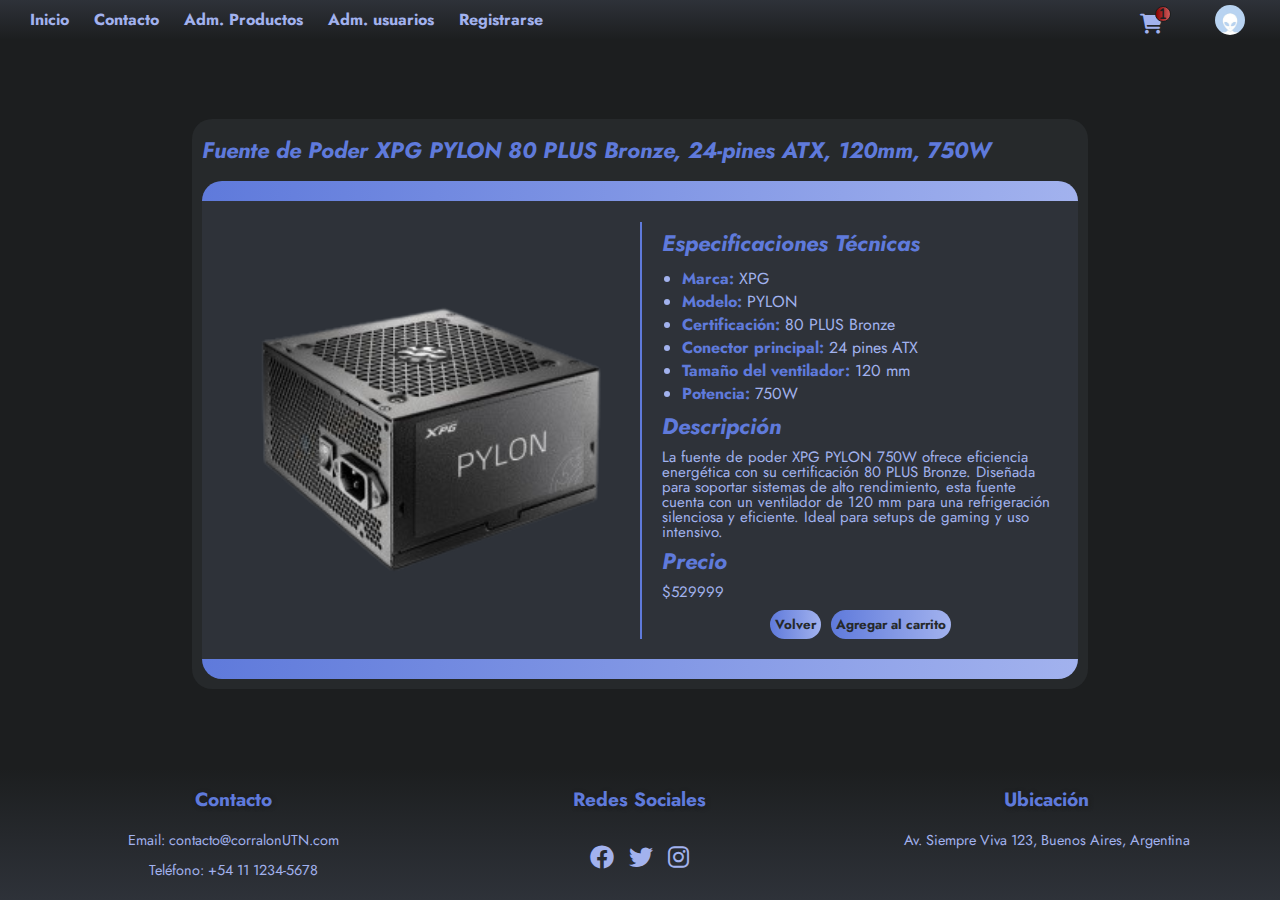
<file: detail-4.html>
<!DOCTYPE html>
<html lang="en">

<head>
    <meta charset="UTF-8">
    <meta name="viewport" content="width=device-width, initial-scale=1.0">
    <link rel="stylesheet" href="https://cdnjs.cloudflare.com/ajax/libs/font-awesome/6.0.0-beta3/css/all.min.css">
    <link href="https://fonts.googleapis.com/css2?family=Jost:ital,wght@0,100..700;1,100..700&amp;display=swap"
        rel="stylesheet" class="">
    <link rel="stylesheet" href="css/mianstyles.css">
    <link rel="stylesheet" href="css/slider.css">
    <link rel="stylesheet" href="css/cards.css">
    <link rel="stylesheet" href="css/detail.css">
    <title>Mutants Technoligies</title>
</head>

<body>
    <header class="main-header">
        <input class="chkburger" type="checkbox" id="burger-menu">
        <label class="nav-button" for="burger-menu">
            <i class="fas fa-bars"></i>
        </label>
        <nav class="main-navbar">
            <ul class="nav-menu">
                <li class="nav-item">
                    <a href="index.html">
                        Inicio
                    </a>
                </li>
                <li class="nav-item">
                    <a href="contact.html">
                        Contacto
                    </a>
                </li>
                <li class="nav-item">
                    <a href="productsAdmin.html">
                        Adm. Productos
                    </a>
                </li>
                <li class="nav-item">
                    <a href="userAdmin.html">
                        Adm. usuarios
                    </a>
                </li>
                <li class="nav-item">
                    <a href="registrar.html">
                        Registrarse
                    </a>
                </li>
            </ul>
        </nav>
        <div class="user-info">
            <div class="cart-container">
                <a href="cart.html" class="enlace-div">
                <i class="fas fa-shopping-cart" id="shop-cart"></i>
                </a>
            </div>
            <div class="user-container">
                 <img src="assets/images/profile.jfif" alt="profile-picture" >
            </div>
        </div>
    </header>
    <main class="cards-container-2">
        <h3 class="card-title-2"><em>Fuente de Poder XPG PYLON 80 PLUS Bronze, 24-pines ATX, 120mm, 750W</em></h3>
        <div class="card-background-2">
            <article class="card-detail-2">
                <div class="card-header-2">
                </div>
                <img class="card-img-2"
                    src="assets/images/productos/fuentes/ft1.png">
                <div class="card-body-2">
                    <h4><em>Especificaciones Técnicas</em></h4>
                    <ul>
                        <li><strong>Marca:</strong> XPG</li>
                        <li><strong>Modelo:</strong> PYLON</li>
                        <li><strong>Certificación:</strong> 80 PLUS Bronze</li>
                        <li><strong>Conector principal:</strong> 24 pines ATX</li>
                        <li><strong>Tamaño del ventilador:</strong> 120 mm</li>
                        <li><strong>Potencia:</strong> 750W</li>
                    </ul>
                    
                    <h4><em>Descripción</em></h4>
                    <p class="card-p">
                        La fuente de poder XPG PYLON 750W ofrece eficiencia energética con su certificación 80 PLUS Bronze. Diseñada para soportar sistemas de alto rendimiento, esta fuente cuenta con un ventilador de 120 mm para una refrigeración silenciosa y eficiente. Ideal para setups de gaming y uso intensivo.
                    </p>
                    <h4><em>Precio</em></h4>
                        <p class="card-p">
                            $529999
                        </p>
                        <div class="backdiv">
                            <a href="index.html">
                                <button class="card-btn-2">Volver</button>
                            </a>
                            <a href="cart.html">
                                <button class="card-btn-2">Agregar al carrito</button>
                            </a>
                        </div>
                </div>
                </div>
            </article>
        </div>
    </main>
    
    <footer class="main-footer">
        <div class="footer-section">
            <h3>Contacto</h3>
            <p>Email: contacto@corralonUTN.com</p>
            <p>Teléfono: +54 11 1234-5678</p>
        </div>
        <div class="footer-section">
            <h3>Redes Sociales</h3>
            <div class="social-icons">
                <a href="#"><i class="fab fa-facebook"></i></a>
                <a href="#"><i class="fab fa-twitter"></i></a>
                <a href="#"><i class="fab fa-instagram"></i></a>
            </div>
        </div>
        <div class="footer-section">
            <h3>Ubicación</h3>
            <p>Av. Siempre Viva 123, Buenos Aires, Argentina</p>
        </div>
    </footer>
</body>

</html>
</file>
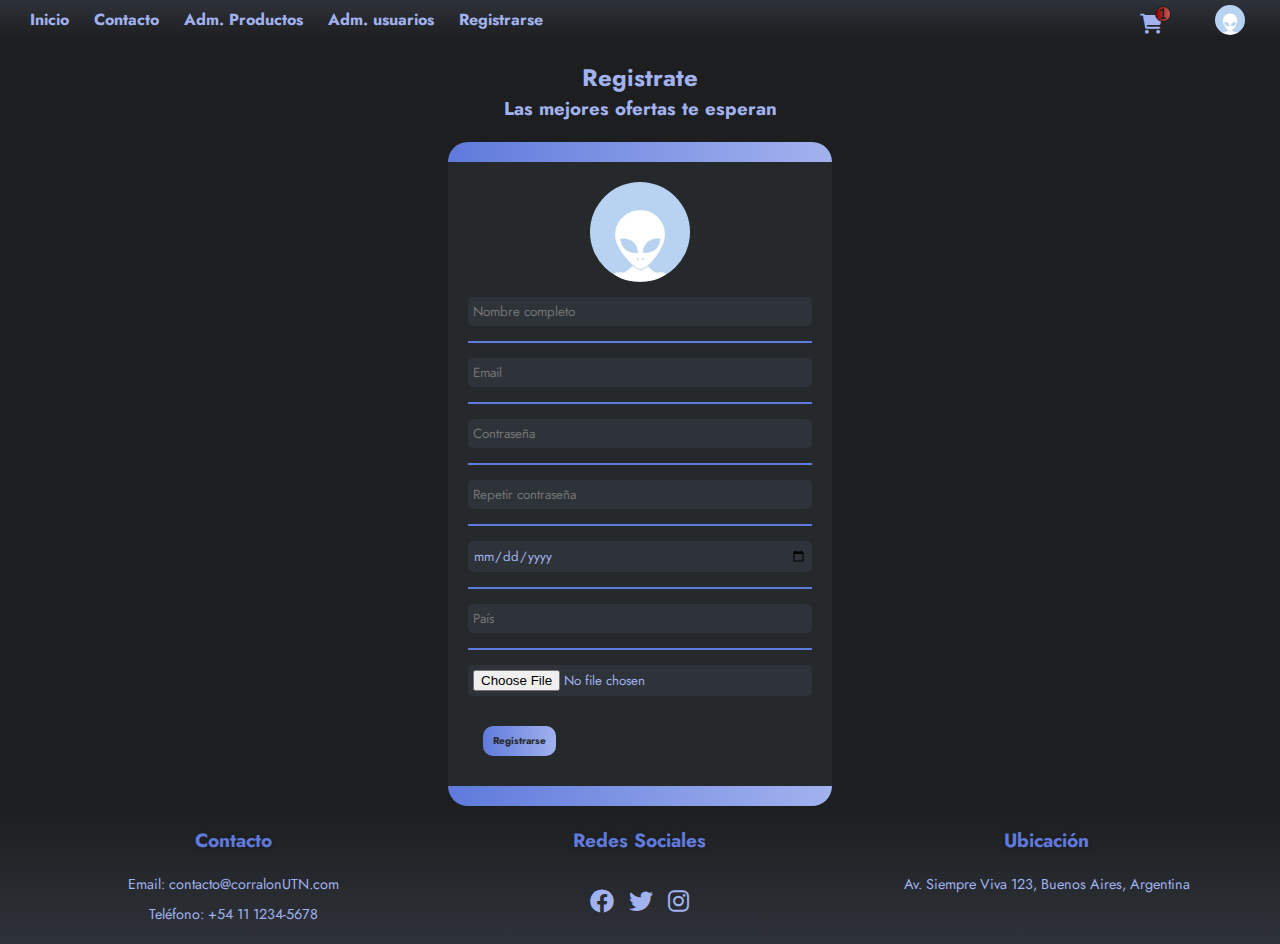
<file: registrar.html>
<!DOCTYPE html>
<html lang="en">

<head>
    <meta charset="UTF-8">
    <meta name="viewport" content="width=device-width, initial-scale=1.0">
    <link rel="stylesheet" href="https://cdnjs.cloudflare.com/ajax/libs/font-awesome/6.0.0-beta3/css/all.min.css">
    <link href="https://fonts.googleapis.com/css2?family=Jost:ital,wght@0,100..700;1,100..700&amp;display=swap"
        rel="stylesheet" class="">
    <link rel="stylesheet" href="css/mianstyles.css">
    <link rel="stylesheet" href="css/forms.css">
    <link rel="stylesheet" href="css/slider.css">
    <link rel="stylesheet" href="css/cards.css">
    <title>Mutants Technoligies</title>
</head>

<body>
    <header class="main-header">
        <input class="chkburger" type="checkbox" id="burger-menu">
        <label class="nav-button" for="burger-menu">
            <i class="fas fa-bars"></i>
        </label>
        <nav class="main-navbar">
            <ul class="nav-menu">
                <li class="nav-item">
                    <a href="index.html">
                        Inicio
                    </a>
                </li>
                <li class="nav-item">
                    <a href="contact.html">
                        Contacto
                    </a>
                </li>
                <li class="nav-item">
                    <a href="productsAdmin.html">
                        Adm. Productos
                    </a>
                </li>
                <li class="nav-item">
                    <a href="userAdmin.html">
                        Adm. usuarios
                    </a>
                </li>
                <li class="nav-item">
                    <a href="registrar.html">
                        Registrarse
                    </a>
                </li>
            </ul>
        </nav>
        <div class="user-info">
            <div class="cart-container">
                <a href="cart.html" class="enlace-div">
                <i class="fas fa-shopping-cart" id="shop-cart"></i>
                </a>
            </div>
            <div class="user-container">
                 <img src="assets/images/profile.jfif" alt="profile-picture" >
            </div>
        </div>
    </header>
    <main class="cards-container">
         <section class="tittle-conteiner">
            <h2>
                Registrate 
            </h2>
            <h3>
                Las mejores ofertas te esperan
            </h3>
        </section>
        
        <div class="back-form reg">
            <form class="form" action="index.html" method="get">
                <div class="profile-picture">
                    <img src="assets/images/profile.jfif" alt="profile-picture" >
                </div>
                <div class="input-group">
                    <input 
                    class="input-box" 
                    name="-complete name" 
                    type="text"
                    placeholder="Nombre completo" 
                    required/>
                </div>
                <div class=" input-group">
                    <input 
                    class="input-box" 
                    name="email" 
                    type="email"  
                    pattern="[a-z0-9._%+-]+@[a-z0-9.-]+\.[a-z]{2,}$"
                    placeholder="Email" 
                    required/>
                </div>
                <div class="input-group">
                    <input 
                    class="input-box"
                    name="password" 
                    type="password" 
                    maxlength="50" 
                    pattern="(?=.*[A-Z])(?=.*\d)(?=.*[@$!%*?&])[A-Za-z\d@$!%*?&]+" 
                    title="Debe contener al menos una letra mayúscula, un número y un carácter especial"                
                    placeholder="Contraseña" 
                    required/>
                </div>
                <div class="input-group">
                    <input 
                    class="input-box" 
                    name="repeatpassword" 
                    type="password" 
                    maxlength="50" 
                    pattern="(?=.*[A-Z])(?=.*\d)(?=.*[@$!%*?&])[A-Za-z\d@$!%*?&]+" 
                    title="Debe contener al menos una letra mayúscula, un número y un carácter especial"              
                    placeholder="Repetir contraseña" 
                    required/>
                </div>
                <div class="input-group">
                    <input 
                    class="input-box" 
                    name="dateofbirth" 
                    type="date" 
                    laceholder="Fecha de Nacimiento" 
                    min="1920-12-31" 
                    max=" 2010-01-01"
                    required/>
                </div>
                <div class="input-group">
                    <input 
                    class="input-box" 
                    name="country"
                    type="text" 
                    placeholder="País" 
                    required/>
                </div>
                <div class="input-group">
                    <input 
                    class="input-box"
                    type="file" 
                    placeholder="Agregar foto" 
                    required/>
                </div>     
                <div class="is reg input-group">
                    <input 
                    type="submit" 
                    class="card-btn" 
                    value="Registrarse">
                </div>
            </form>
        </div>
    </main>

    <footer class="main-footer">
        <div class="footer-section">
            <h3>Contacto</h3>
            <p>Email: contacto@corralonUTN.com</p>
            <p>Teléfono: +54 11 1234-5678</p>
        </div>
        <div class="footer-section">
            <h3>Redes Sociales</h3>
            <div class="social-icons">
                <a href="#"><i class="fab fa-facebook"></i></a>
                <a href="#"><i class="fab fa-twitter"></i></a>
                <a href="#"><i class="fab fa-instagram"></i></a>
            </div>
        </div>
        <div class="footer-section">
            <h3>Ubicación</h3>
            <p>Av. Siempre Viva 123, Buenos Aires, Argentina</p>
        </div>
    </footer>
</body>

</html>
</file>
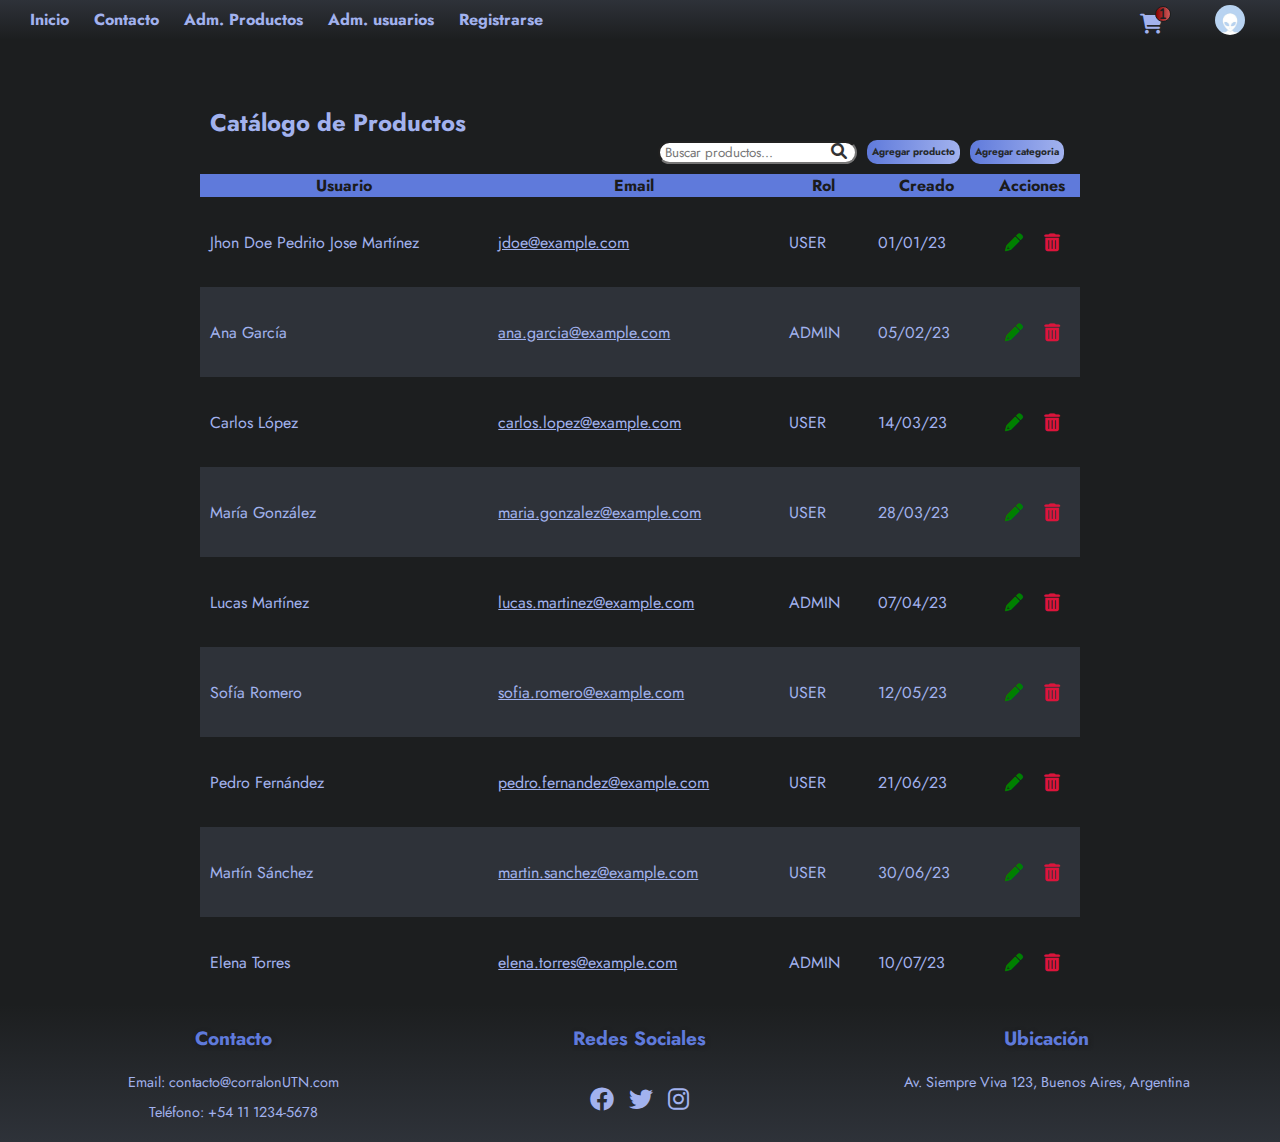
<file: userAdmin.html>
<!DOCTYPE html>
<html lang="en">

<head>
    <meta charset="UTF-8">
    <meta name="viewport" content="width=device-width, initial-scale=1.0">
    <link rel="stylesheet" href="https://cdnjs.cloudflare.com/ajax/libs/font-awesome/6.0.0-beta3/css/all.min.css">
    <link href="https://fonts.googleapis.com/css2?family=Jost:ital,wght@0,100..700;1,100..700&amp;display=swap"
        rel="stylesheet" class="">
    <link rel="stylesheet" href="css/mianstyles.css">
    <link rel="stylesheet" href="css/tables.css">
    <title>Mutants Technoligies</title>
</head>

<body>
    <header class="main-header">
        <input class="chkburger" type="checkbox" id="burger-menu">
        <label class="nav-button" for="burger-menu">
            <i class="fas fa-bars"></i>
        </label>
        <nav class="main-navbar">
            <ul class="nav-menu">
                <li class="nav-item">
                    <a href="index.html">
                        Inicio
                    </a>
                </li>
                <li class="nav-item">
                    <a href="contact.html">
                        Contacto
                    </a>
                </li>
                <li class="nav-item">
                    <a href="productsAdmin.html">
                        Adm. Productos
                    </a>
                </li>
                <li class="nav-item">
                    <a href="userAdmin.html">
                        Adm. usuarios
                    </a>
                </li>
                <li class="nav-item">
                    <a href="registrar.html">
                        Registrarse
                    </a>
                </li>
            </ul>
        </nav>
        <div class="user-info">
            <div class="cart-container">
                <a href="cart.html" class="enlace-div">
                <i class="fas fa-shopping-cart" id="shop-cart"></i>
                </a>
            </div>
            <div class="user-container">
                 <img src="assets/images/profile.jfif" alt="profile-picture" >
            </div>
        </div>
    </header>
    



    <main class="main-container">
        
    <section class="table-head usrt">
        <h2>Catálogo de Productos</h2>
        <div class="search-bar">
            <div class="search-container">
                <input class="search-box" type="text" placeholder="Buscar productos..." aria-label="Buscar productos">
                <button class="btn-search"><i class="fas fa-search"></i></button>
            </div>
            <button class="card-btn">Agregar producto</button>
            <button class="card-btn">Agregar categoria</button>
        </div>
    </section>
    
        <div class="table-container usrtbl">
            <table class="table-users usrt">
                <thead>
                    <tr>
                        <th>Usuario</th>
                        <th>Email</th>
                        <th>Rol</th>
                        <th>Creado</th>
                        <th>Acciones</th>
                    </tr>
                </thead>
                <tbody>
                    <tr>
                        <td>Jhon Doe Pedrito Jose Martínez</td>
                        <td><a href="mailto:jdoe@example.com">jdoe@example.com</a></td>
                        <td>USER</td>
                        <td>01/01/23</td>
                        <td class="tool-cell">
                            <button class="btn-edit"><i class="fas fa-pencil-alt"></i></button>
                            <button class="btn-delete"><i class="fas fa-trash-alt"></i></button>
                        </td>
                    </tr>
                    <tr>
                        <td>Ana García</td>
                        <td><a href="mailto:ana.garcia@example.com">ana.garcia@example.com</a></td>
                        <td>ADMIN</td>
                        <td>05/02/23</td>
                        <td class="tool-cell">
                            <button class="btn-edit"><i class="fas fa-pencil-alt"></i></button>
                            <button class="btn-delete"><i class="fas fa-trash-alt"></i></button>
                        </td>
                    </tr>
                    <tr>
                        <td>Carlos López</td>
                        <td><a href="mailto:carlos.lopez@example.com">carlos.lopez@example.com</a></td>
                        <td>USER</td>
                        <td>14/03/23</td>
                        <td class="tool-cell">
                            <button class="btn-edit"><i class="fas fa-pencil-alt"></i></button>
                            <button class="btn-delete"><i class="fas fa-trash-alt"></i></button>
                        </td>
                    </tr>
                    <tr>
                        <td>María González</td>
                        <td><a href="mailto:maria.gonzalez@example.com">maria.gonzalez@example.com</a></td>
                        <td>USER</td>
                        <td>28/03/23</td>
                        <td class="tool-cell">
                            <button class="btn-edit"><i class="fas fa-pencil-alt"></i></button>
                            <button class="btn-delete"><i class="fas fa-trash-alt"></i></button>
                        </td>
                    </tr>
                    <tr>
                        <td>Lucas Martínez</td>
                        <td><a href="mailto:lucas.martinez@example.com">lucas.martinez@example.com</a></td>
                        <td>ADMIN</td>
                        <td>07/04/23</td>
                        <td class="tool-cell">
                            <button class="btn-edit"><i class="fas fa-pencil-alt"></i></button>
                            <button class="btn-delete"><i class="fas fa-trash-alt"></i></button>
                        </td>
                    </tr>
                    <tr>
                        <td>Sofía Romero</td>
                        <td><a href="mailto:sofia.romero@example.com">sofia.romero@example.com</a></td>
                        <td>USER</td>
                        <td>12/05/23</td>
                        <td class="tool-cell">
                            <button class="btn-edit"><i class="fas fa-pencil-alt"></i></button>
                            <button class="btn-delete"><i class="fas fa-trash-alt"></i></button>
                        </td>
                    </tr>
                    <tr>
                        <td>Pedro Fernández</td>
                        <td><a href="mailto:pedro.fernandez@example.com">pedro.fernandez@example.com</a></td>
                        <td>USER</td>
                        <td>21/06/23</td>
                        <td class="tool-cell">
                            <button class="btn-edit"><i class="fas fa-pencil-alt"></i></button>
                            <button class="btn-delete"><i class="fas fa-trash-alt"></i></button>
                        </td>
                    </tr>
                    <tr>
                        <td>Martín Sánchez</td>
                        <td><a href="mailto:martin.sanchez@example.com">martin.sanchez@example.com</a></td>
                        <td>USER</td>
                        <td>30/06/23</td>
                        <td class="tool-cell">
                            <button class="btn-edit"><i class="fas fa-pencil-alt"></i></button>
                            <button class="btn-delete"><i class="fas fa-trash-alt"></i></button>
                        </td>
                    </tr>
                    <tr>
                        <td>Elena Torres</td>
                        <td><a href="mailto:elena.torres@example.com">elena.torres@example.com</a></td>
                        <td>ADMIN</td>
                        <td>10/07/23</td>
                        <td class="tool-cell">
                            <button class="btn-edit"><i class="fas fa-pencil-alt"></i></button>
                            <button class="btn-delete"><i class="fas fa-trash-alt"></i></button>
                        </td>
                    </tr>
                    <tr>
                        <td>Fernando Ruiz</td>
                        <td><a href="mailto:fernando.ruiz@example.com">fernando.ruiz@example.com</a></td>
                        <td>USER</td>
                        <td>19/08/23</td>
                        <td class="tool-cell">
                            <button class="btn-edit"><i class="fas fa-pencil-alt"></i></button>
                            <button class="btn-delete"><i class="fas fa-trash-alt"></i></button>
                        </td>
                    </tr>
                    <tr>
                        <td>Jhon Doe Pedrito Jose Martínez</td>
                        <td><a href="mailto:jdoe@example.com">jdoe@example.com</a></td>
                        <td>USER</td>
                        <td>01/01/23</td>
                        <td class="tool-cell">
                            <button class="btn-edit"><i class="fas fa-pencil-alt"></i></button>
                            <button class="btn-delete"><i class="fas fa-trash-alt"></i></button>
                        </td>
                    </tr>
                    <tr>
                        <td>Ana García</td>
                        <td><a href="mailto:ana.garcia@example.com">ana.garcia@example.com</a></td>
                        <td>ADMIN</td>
                        <td>05/02/23</td>
                        <td class="tool-cell">
                            <button class="btn-edit"><i class="fas fa-pencil-alt"></i></button>
                            <button class="btn-delete"><i class="fas fa-trash-alt"></i></button>
                        </td>
                    </tr>
                    <tr>
                        <td>Carlos López</td>
                        <td><a href="mailto:carlos.lopez@example.com">carlos.lopez@example.com</a></td>
                        <td>USER</td>
                        <td>14/03/23</td>
                        <td class="tool-cell">
                            <button class="btn-edit"><i class="fas fa-pencil-alt"></i></button>
                            <button class="btn-delete"><i class="fas fa-trash-alt"></i></button>
                        </td>
                    </tr>
                    <tr>
                        <td>María González</td>
                        <td><a href="mailto:maria.gonzalez@example.com">maria.gonzalez@example.com</a></td>
                        <td>USER</td>
                        <td>28/03/23</td>
                        <td class="tool-cell">
                            <button class="btn-edit"><i class="fas fa-pencil-alt"></i></button>
                            <button class="btn-delete"><i class="fas fa-trash-alt"></i></button>
                        </td>
                    </tr>
                    <tr>
                        <td>Lucas Martínez</td>
                        <td><a href="mailto:lucas.martinez@example.com">lucas.martinez@example.com</a></td>
                        <td>ADMIN</td>
                        <td>07/04/23</td>
                        <td class="tool-cell">
                            <button class="btn-edit"><i class="fas fa-pencil-alt"></i></button>
                            <button class="btn-delete"><i class="fas fa-trash-alt"></i></button>
                        </td>
                    </tr>
                    <tr>
                        <td>Sofía Romero</td>
                        <td><a href="mailto:sofia.romero@example.com">sofia.romero@example.com</a></td>
                        <td>USER</td>
                        <td>12/05/23</td>
                        <td class="tool-cell">
                            <button class="btn-edit"><i class="fas fa-pencil-alt"></i></button>
                            <button class="btn-delete"><i class="fas fa-trash-alt"></i></button>
                        </td>
                    </tr>
                    <tr>
                        <td>Pedro Fernández</td>
                        <td><a href="mailto:pedro.fernandez@example.com">pedro.fernandez@example.com</a></td>
                        <td>USER</td>
                        <td>21/06/23</td>
                        <td class="tool-cell">
                            <button class="btn-edit"><i class="fas fa-pencil-alt"></i></button>
                            <button class="btn-delete"><i class="fas fa-trash-alt"></i></button>
                        </td>
                    </tr>
                    <tr>
                        <td>Martín Sánchez</td>
                        <td><a href="mailto:martin.sanchez@example.com">martin.sanchez@example.com</a></td>
                        <td>USER</td>
                        <td>30/06/23</td>
                        <td class="tool-cell">
                            <button class="btn-edit"><i class="fas fa-pencil-alt"></i></button>
                            <button class="btn-delete"><i class="fas fa-trash-alt"></i></button>
                        </td>
                    </tr>
                    <tr>
                        <td>Elena Torres</td>
                        <td><a href="mailto:elena.torres@example.com">elena.torres@example.com</a></td>
                        <td>ADMIN</td>
                        <td>10/07/23</td>
                        <td class="tool-cell">
                            <button class="btn-edit"><i class="fas fa-pencil-alt"></i></button>
                            <button class="btn-delete"><i class="fas fa-trash-alt"></i></button>
                        </td>
                    </tr>
                    <tr>
                        <td>Fernando Ruiz</td>
                        <td><a href="mailto:fernando.ruiz@example.com">fernando.ruiz@example.com</a></td>
                        <td>USER</td>
                        <td>19/08/23</td>
                        <td class="tool-cell">
                            <button class="btn-edit"><i class="fas fa-pencil-alt"></i></button>
                            <button class="btn-delete"><i class="fas fa-trash-alt"></i></button>
                        </td>
                    </tr>
                </tbody>
            </table>
        </div>
    </main>
    <footer class="main-footer">
        <div class="footer-section">
            <h3>Contacto</h3>
            <p>Email: contacto@corralonUTN.com</p>
            <p>Teléfono: +54 11 1234-5678</p>
        </div>
        <div class="footer-section">
            <h3>Redes Sociales</h3>
            <div class="social-icons">
                <a href="#"><i class="fab fa-facebook"></i></a>
                <a href="#"><i class="fab fa-twitter"></i></a>
                <a href="#"><i class="fab fa-instagram"></i></a>
            </div>
        </div>
        <div class="footer-section">
            <h3>Ubicación</h3>
            <p>Av. Siempre Viva 123, Buenos Aires, Argentina</p>
        </div>
    </footer>
</body>
</html>
</file>
<file: css/mianstyles.css>
:root {
    --color-principal: #1b1b1b;
    --color-secundario: #2E3239;
    --color-terciario: #1c1e1f;
    --color-hoverlinks: #5F7ADB;
    --color-text: #A2B2EE;
    --border-radius: 5px;
}

html {
    scroll-behavior: smooth;
}

* {
    margin: 0;
    padding: 0;
    box-sizing: border-box;
    font-family: 'Jost', sans-serif;
    color: var(--color-text);
}

body {
    min-height: 100dvh;
    position: relative;
    background-color: var(--color-terciario);
    display: flex;
    flex-direction: column;
    justify-content: space-between;
}

.chkburger {
    display: none;
}



.chkburger:not(:checked)~.main-navbar {
    left: -200px;
}

.chkburger:checked~.main-navbar {
    left: 0 !important;
}

.main-header {
    height: 40px;
    background: linear-gradient(to top, var(--color-terciario), var(--color-secundario));
    display: flex;
    justify-content: space-between;
    position: sticky;
    top: 0;
    z-index: 1000;
}

.user-info {
    display: flex;
}

.user-container {
    display: flex;
    justify-content: center;
    align-items: center;
    height: 100%;
    width: 100px;
}

.user-container img {
    height: 30px;
    width: 30px;
    object-fit: cover;
    border-radius: 50%;
}

.cart-container {
    display: flex;
    height: 100%;
    width: 40px;
    align-items: center;
}

.cart-container i {
    font-size: 20px;
    position: relative;
}

.cart-container i::after {
    content: "1";
    position: absolute;
    top: -8px;
    right: -8px;
    height: 14px;
    width: 14px;
    background: linear-gradient(to left, indianred, darkred);
    color: var(--color-terciario);
    display: flex;
    justify-content: center;
    align-items: center;
    border: 1.5px solid var(--color-terciario);
    border-radius: 50%;
    font-size: 12px;
}

.nav-button {
    display: flex;
    align-items: center;

    i {
        font-size: 20px;
        padding: 10px;
    }


}

.main-navbar {
    position: fixed;
    top: 40px;
    left: -200px;
    width:auto;
    bottom: auto;
    flex-direction: column;
    transition: left 0.3s ease-in-out;
    background-color: var(--color-terciario);
}

.nav-item {
    display: flex;
    justify-content: right;
    align-items: center;
    list-style-type: none;
    height: 40px;
    padding-right: 20px;
    font-weight: bold;

    a {
        margin: 0;
        text-decoration: none;
    }
}

.nav-item:hover {
    background-color: var(--color-hoverlinks);
}

.main-categories {
    width: 100%;
    padding-block: 30px;
    display: flex;
    justify-content: center;
    background-color: var(--color-terciario);
}

.cat-container {
    display: grid;
    grid-template-columns: repeat(auto-fit, minmax(200px, 1fr));
    gap: 20px;
    width: 100%;
    margin: 10px;

}

.feat-container {
    display: grid;
    grid-template-columns: repeat(1, 1fr);
    gap: 20px;
    width: 100%;
    margin: 10px;


}

.main-features {

    width: 100%;
    padding-block: 30px;
    display: flex;
    justify-content: center;
    background-color: var(--color-terciario);
}

.card-category {
    display: flex;
    flex-direction: column;
    gap: 10px;
    background: linear-gradient(190deg, var(--color-hoverlinks) -50%, var(--color-terciario)50%);
    border-radius: var(--border-radius);
    transition: transform 0.3s ease;

    &:hover {
        transform: translateY(-10px);
        background: linear-gradient(190deg, #A2B2EE, #5F7ADB);

        strong {
            color: var(--color-principal);
        }
    }

}
.ft{

    img{
        padding-top:10px;
    }
}


.icon-card-cat {
    display: flex;
    justify-content: center;
    align-items: center;
    height: 100px;

    img {
        height: 100%;
        width: 100px;
        object-fit: contain;
        filter: drop-shadow(6px 6px 6px var(--color-principal));
    }
}

.icon-card-cat i {
    font-size: 40px;
}

.body-card-cat {
    text-align: center;
}

.main-container {
    display: flex;
    flex-direction: column;
    gap: 10px;
    width: 96.5%;
    margin-inline: auto;
    margin: 10px;
    padding: 10px 3px;
    flex-grow: 1;
    background-color: transparent;
}

.main-section {
    padding: 20px 0px;
    justify-content: space-between;
    background-color: var(--color-terciario);
    border-radius: var(--border-radius);
    width: 100%;
    height: auto;

}

.enlace-div {
    text-decoration: none;
    color: inherit;
}

.main-footer {
    background: linear-gradient(to bottom, var(--color-terciario), var(--color-secundario));
    color: var(--color-text);
    text-align: center;
    padding: 20px;
    display: grid;
    grid-template-columns: 1fr;
    gap: 20px;
}

.footer-section {
    display: flex;
    flex-direction: column;
    align-items: center;
    gap: 10px;
}

.footer-section h3 {
    color: var(--color-hoverlinks);
    font-size: 1.2rem;
    margin-bottom: 10px;
    text-shadow: 1px 1px 4px var(--color-principal);
}

.footer-section p {
    font-size: 0.9rem;
    color: var(--color-text);
}

.social-icons {
    display: flex;
    gap: 15px;
}

.social-icons a {
    color: var(--color-text);
    font-size: 1.5rem;
    transition: transform 0.3s, color 0.3s;
}

.social-icons a:hover {
    color: var(--color-hoverlinks);
    transform: scale(1.2);
}

@media screen and (width >780px) {
    .main-container {
        width: 70%;
        margin-inline: auto;
    }

    .cat-container {
        grid-template-columns: repeat(4, 1fr);
        width: 70%;
        margin-inline: 0;
    }

    .feat-container {
        grid-template-columns: repeat(3, 1fr);
        width: 70%;
        margin-inline: 0;
    }

    .card-category {
        width: 100%;
        height: auto;
    }

    .main-navbar {
        display: flex;
        position: relative;
        align-items: center;
        top: 0;
        left: 0 !important;
        width: 100%;
        height: 40px;
        flex-direction: row;
        background-color: transparent;
    }

    .nav-item {
        display: inline-flex;
        justify-content: center;
        line-height: 30px;
        padding-right: 0;
        margin: 0;
        margin-inline: 10px;
    }

    .nav-button {
        display: none;
    }

    .main-footer {
        grid-template-columns: repeat(3, 1fr);
        text-align: left;
        padding: 20px 40px;
    }

    .footer-section {
        align-items: center;
    }
}
</file>
<file: css/slider.css>
@import '/css/mianstyles.css';

.main-banner {
    width: 100%;
    height: 38dvh;
    min-height:25dvh;
    background-color: var(--color-terciario);
    overflow: hidden;
    position: relative;
}
.tittle-container{
    position: absolute;
    display: flex;
    flex-direction: column;
    justify-content: center;    
    width:100dvw;
    bottom: 8dvh;
    top:20dvh;
    padding-right:10px ;
    right: 0;
    text-align: right;
    background:linear-gradient(to right ,transparent -100%,var(--color-terciario)80%);

    h1{
        font-size:30px;
        color:var(--color-hoverlinks);
    }
    h2{
        font-size:15px;
        color:var(--color-hoverlinks);
    }
}

.slider {
    width: 100%;
    height: 100%;
    overflow: hidden;
}

.slider-content {
    width: 300vw;
    display: flex;
    height: 100%;
    transition: transform 1s ease-in-out; 
    animation: slide 24s infinite;
}

.slide {
    width: 100vw;
    height: 100%;
    display: flex;
    justify-content: center;
    align-items: center;
    img{
        object-fit: cover;
        height:100%;
        width:100vw;
    }
}

@media screen and (width >780px) {

    .main-banner {
        width: 100%;
        height: 90dvh;
        min-height:25dvh;
    }

    .tittle-container{
        position: absolute;
        display: flex;
        flex-direction: column;
        justify-content: center;    
        width:100dvw;
        bottom: 10dvh;
        top:50dvh;
        padding-right:10dvw;
        right: 0;
        text-align: right;
        
        h1{
            font-size:40px;
            color:var(--color-hoverlinks);
        }

        h2{
            font-size:30px;
            color:var(--color-hoverlinks);
        }
    }
}

@keyframes slide {
    0% {
        transform: translateX(0);
    }
    20% {
        transform: translateX(0); /* Quedarse en la primera imagen durante más tiempo */
    }
    30% {
        transform: translateX(-100vw); /* Transición a la segunda imagen */
    }
    50% {
        transform: translateX(-100vw); /* Quedarse en la segunda imagen durante más tiempo */
    }
    60% {
        transform: translateX(-200vw); /* Transición a la tercera imagen */
    }
    80% {
        transform: translateX(-200vw); /* Quedarse en la tercera imagen durante más tiempo */
    }
    100% {
        transform: translateX(0); /* Volver a la primera imagen */
    }
}
</file>
<file: css/cards.css>
@import 'mianstyles.css';
.main-section {
    display: flex;
    flex-direction: row;
    flex-wrap: wrap;
}



.card {
    display: flex;
    flex-direction: column;
    background-color: #2E3239;
    color: #26292B;
    padding: 20px;
    height: 100%;
    align-items: center;
    justify-content: space-between;
}

.card-title {
    h3 {
        font-size: 0.1rem;
    }
}

.card-img {
    width: 100%;
    height: 50%;
    object-fit: contain;

}

.card-body {
    display: flex;
    flex-direction: row;
    width: 100%;
    height: 10dvh;
    align-items: center;
    justify-content: center;
    bottom: 0 !important;
    gap: 10px;

}

.card-p {
    color: #A2B2EE;
    line-height: 15px;
    font-size: 15px;
}


.backdiv {
    display: flex;
    justify-content: center;
    align-items: center;
}

h4 {
    padding-block: 10px;
}

em,
strong {
    color: #5F7ADB;
}

ul {
    margin-left: 20px;
}

a {
    margin-top: 10px;
}

/* Botones */
.card-btn {
    height: auto;
    max-width: 100%;

    padding: 5px;
    background: linear-gradient(90deg, #5F7ADB, #A2B2EE);
    color: #26292B;
    border: none;
    border-radius: 10px;
    font-weight: bold;
    font-size: 10px;
    line-height: 10px;
    transition: transform 0.5s ease;
}

.card-background {

    border-radius: 20px;
    padding-block: 20px;
    background: linear-gradient(90deg, #5F7ADB, #A2B2EE);
    max-width: 24%;
    transition: transform 0.3s ease;

    &:hover {


        .card {
            background: linear-gradient(190deg, #A2B2EE, #5F7ADB);

            em {
                color: var(--color-principal) !important;
            }

            .card-body {
                .card-btn {
                    background: linear-gradient(90deg, var(--color-principal), var(--color-secundario));
                    color: var(--color-text);
                }
            }
        }
    }

}

.card-btn:hover {
    transform: scale(1.2);
    background: linear-gradient(90deg, #A2B2EE, #5F7ADB);
}

@media screen and (max-width: 780px) {

    .card-background {
        max-width: 48%;
        margin-block: 10px;
    }


}
</file>
<file: css/cart.css>
@import 'mianstyles.css';
.main-sectionn {
    margin-block: 5dvh;
    display: flex;
    justify-content: center;
    align-items: center;
    flex-direction: column;
    max-height: 80dvh; 
    width: 100%;
    padding: 0px;
    background-color: var(--color-terciario);
    border-radius: var(--border-radius);
    gap: 5px;

    h2 {
        color: var(--color-principal);
    }
}
.article-conteiner{
    overflow-y: auto; 
    display: flex;
    padding-inline:20px; 
    flex-direction: column;
    gap: 5px;
    
    &::-webkit-scrollbar {
        width: 12px;
    }

    &::-webkit-scrollbar-track {
        background: var(--color-text);
    }

    &::-webkit-scrollbar-thumb {
        background: var(--color-hoverlinks);

        &:hover {
            background: var(--color-principal);
        }
    }
}
.card-cart {
    display: flex;
    flex-direction: row;
    gap: 15px;
    padding: 15px;
    width: 100%;
    height:25dvh;
    background-color: whitesmoke;
    border-radius: var(--border-radius);

}
.total-conteiner {
    display: flex;
    flex-direction: row;
    justify-content: center;
    background: linear-gradient(90deg, var(--color-hoverlinks),var(--color-text));
    gap: 15px;
    padding: 15px;
    height:10dvh;
    width: 100%;
    border-bottom-left-radius: 20px;
    border-bottom-right-radius: 20px;
    em{
        font-size:20px;
        font-weight:bolder;
        color:var(--color-principal);
    }
}

.cart-head{
    border-top-left-radius: 20px;
    border-top-right-radius: 20px;
    border-bottom-left-radius: 0px;
    border-bottom-right-radius: 0px;
}
.controls-container {
    display: flex;
    flex-direction: row;
    justify-content: space-evenly;
    gap: 15px;
    padding: 15px;

    width: 100%;
}

.card-delete {
    display: flex;
    justify-content: center;
    align-items: center;

    i {
        font-size: 20px;
        background-image: linear-gradient(45deg, var(--color-principal), var(--color-terciario));
        -webkit-background-clip: text;
        background-clip: text;
        color: transparent;
    }
}

.card-cart img {
    width: 25%;
    height: auto;
    object-fit: contain;
    border-radius: var(--border-radius);
    margin-right: 15px;
}
.card-details {
    display: flex;
    flex-direction: column;
    justify-content: space-between;
    width: 100%;
    font-weight: bold;
    text-align: left;
    font-size: .7rem;
    color: var(--color-principal);

    em,
    select,h2,h3,
    label {
        color: var(--color-principal);
    }

}


.control-btn {

    max-width: 100%;
    padding: 10px;
    background-color:  var(--color-hoverlinks);
    color: var(--color-principal);
    border: none;
    border-radius: 20px;
    font-weight: bold;
    font-size: 20px;
    line-height: 20px;
    transition: transform 0.5s ease;

}

.control-btn:hover {
    transform: scale(1.2);

}
@media screen and (width >780px) {
    .main-sectionn {
        margin-inline: auto;
        margin-block: 5dvh;
        width: auto;
    }

    .card-cart {
        display: flex;
        flex-direction: row;
        gap: 15px;
        padding: 15px;
        max-height: 20dvh;
        width: 100%;
        color: var(--color-text);
    }

        .card-cart img {
        width: 25%;
        height: auto;
        object-fit: contain;
        border-radius: var(--border-radius);
        margin-right: 15px;
    }
    .card-title {
        font-weight: bold;
        text-align: left;
        font-size: 1.1rem;
        color: var(--color-principal);
    }
    
}
</file>
<file: css/forms.css>
@import 'mianstyles.css';

.back-form {
    margin:10px;
    border-radius: 20px;
    padding-block: 20px;
    background: linear-gradient(90deg, #5F7ADB, #A2B2EE);
}

.form {


    width: 100%;
    background-color: #26292B;
    height: auto;
    padding: 20px 20px 0px 20px;

}
.tittle-conteiner{
    display: flex;
    flex-direction: column;
    justify-content: center!important;
    align-items:center!important;
    margin-block:20px;
}
.first{
    border:none!important;

}

.profile-picture {
    display: flex;
    justify-content: center;
    align-items: center;
    margin: auto;

    img {
        height: 100px;
        width: 100px;
        object-fit: cover;
        border-radius: 50%;
    }
}

.input-group {
    display: flex;
    flex-direction: column;
    padding-block: 5px;
    border-top: 0.125rem solid var(--color-hoverlinks);

    .input-box {
        background-color: #2E3239;
        border-radius: 5px;
        margin-block: 10px;
        border: none;
        padding: 5px;
    }
}

.input-group:last-child {
    border: none;
    margin-block: 0;
}

.input-group:nth-child(2) {
    border: none;
}

.reg {
    padding-bottom: 20px;
}

.card-btn {
    height: 20px;
    width: 80px;
    margin-block: 10px;
    background: linear-gradient(90deg,var(--color-hoverlinks),var(--color-text));
    background-color: #5F7ADB;  
    color: #26292B;
    border: none;
    border-radius: 20px;
    font-weight: bold;
    transition: transform 0.5s ease;
    background-position: left;

    &:hover {
        transform: scale(1.2, 1.2);
        }
}

.is {
    display: flex;
    align-items: center;
    justify-content: center;
    margin-top: 0 !important;

    .card-btn {
        padding: 10px !important;
        width: auto;
        height: auto;
    }
}

.tx {
    height: 100px;
    margin-bottom: 0 !important;
    padding-bottom: 0 !important;

    textarea {
        height: 100%;
    }
}
.map{
    background-color: #26292B;
    width: 100%;
    height:70dvh; 
    padding: 10px 20px 20px 20px;
}
.cnt{
    margin-top:0!important;
    padding-top:0!important;
}

@media screen and (width >780px) {
    .back-form {
        width: 50%;
        margin: auto;
        display: flex;
        flex-direction: row;
    }

    .form {
        padding: 20px 20px 0px 20px;
    }

    .reg{
        width: 30%!important;
    }

    .map{
        width: 100%; 
        padding: 20px 20px 20px 0px ;
    }
}
</file>
<file: css/detail.css>
h1 {
    line-height: 5vw;
    font-size: 5vw;
}


h2 {
    line-height: 2.5vw;
    font-size: 2.5vw;
}

h3,
em {
    line-height: 1.75vw;
    font-size: 1.75vw;

}


.cards-container-2 {

    width: 70%;
    height: auto;
    margin: auto;
    margin-block: 20px;
    background-color: #26292B;
    padding: 20px 10px 10px 10px;

    border-radius: 20px;

    .card-background-2 {
        margin-block: 20px;
        border-radius: 20px;
        padding-block: 20px;
        background: linear-gradient(90deg, #5F7ADB, #A2B2EE);

        .card-detail-2 {
            background-color: #2E3239;
            color: #26292B;
            padding: 20px;
            display: flex;
            flex-direction: row;
            align-items: center;

            .card-img-2 {
                width: 50%;
                height: 50%;
                padding: 20px;
            }

            .card-body-2 {
                border-left: 0.125rem solid #5F7ADB;
                width: 50%;
                padding-left: 20px;

                .card-p {
                    color: #A2B2EE;
                    line-height: 15px;
                    font-size: 15px;

                }

                .backdiv {
                    display: flex;
                    justify-content: center;
                    gap:10px;
                    align-items: center;
                }

                h4 {
                    padding-block: 10px;
                }

                em {
                    color: #5F7ADB;
                }

                ul {
                    margin-left: 20px;
                }

                strong {
                    color: #5F7ADB;
                }

                a {
                    margin-top: 10px;
                }



            }
        }

        .card {

            background-color: #2E3239;
            color: #26292B;
            padding: 20px;

            .card-header {
                border-bottom: 0.125rem solid #5F7ADB;

                h3 {
                    margin-bottom: 20px;
                    width: 70%;
                    text-align: right;
                    word-wrap: break-word;
                    white-space: normal;
                    margin-left: auto;
                }

            }

            .card-img-2 {
                width: 100%;
            }

            .card-body-2 {
                border-top: 0.125rem solid #5F7ADB;

                .card-p {
                    color: #A2B2EE;
                    line-height: 15px;
                    font-size: 15px;
                    margin-block: 20px;
                }
            }
        }

        .card-btn-2 {
            height: auto;
            width: auto;
            padding: 5px;
            background: linear-gradient(90deg, #5F7ADB, #A2B2EE);
            background-color: #5F7ADB;
            color: #26292B;
            border: none;
            border-radius: 20px;
            font-weight: bold;
            transition: transform 0.5s ease;
            background-position: left;

            &:hover {
                transform: scale(1.3, 1.3);
                background: linear-gradient(90deg, #A2B2EE, #5F7ADB);
            }
        }
    }

    .card-background-2:last-child {
        margin-bottom: 0;
    }
}

@media screen and (width < 1000px) {

    .cards-container-2 {
        width: 90%;


        .card-detail-2 {
            flex-direction: column !important;

            .card-img-2 {
                width: 100% !important;
            }

            .card-body-2 {
                width: 100% !important;
                padding: 20px;
                border-top: 0.125rem solid #5F7ADB !important;
                border-left: 0.125rem solid #2E3239 !important;
            }
        }
    }

    h1 {
        line-height: 7vw;
        font-size: 7vw;
    }

    h2 {
        line-height: 5vw;
        font-size: 5vw;
    }

    h3,
    em {
        line-height: 3.5vw;
        font-size: 3.5vw;

    }
}
</file>
<file: css/tables.css>
@import 'mianstyles.css';
@import 'cards.css';

.table-container {
    width: 100%;
    height: 90dvh;
    overflow-x: auto;
    padding: 2px;
    background-color: var(--color-terciario);

    &::-webkit-scrollbar {
        width: 12px;
    }

    &::-webkit-scrollbar-track {
        background: var(--color-text);
    }

    &::-webkit-scrollbar-thumb {
        background: var(--color-hoverlinks);

        &:hover {
            background: var(--color-principal);
        }
    }
}
.table-head{
    padding-top:5dvh;
    width:90%;
    margin: auto;
    display: flex;
    flex-direction: column;
    .search-bar{
        align-self: flex-end;
        padding-right:0.5dvw;
        display: flex;
        flex-direction: row;
        gap:10px;
        .search-container {
            position: relative;
            display: inline-block;
        }
        
        .search-box {
            width: 100%;
            padding-right: 30px;
            padding-left:5px ; /* Espacio para el icono */
            box-sizing: border-box;
            border-radius:20px;
            color :black;
        }
        
        .btn-search {
            position: absolute;
            top: 50%;
            right: 10px; /* Ajusta según el espacio que necesites */
            transform: translateY(-50%);
            background: none;
            border: none;
            cursor: pointer;
        }
        
        .btn-search i {
            font-size: 16px;
            color: #333; /* Color del icono */
        }
        .card-btn:hover {
            transform: scale(1.1);

        }
    }

}

.table-products, .table-users {
    border: 0px;
    width: 100%;
    border-collapse: collapse;
    border:none;
    margin: auto;
    .cell-image{
     

    .table-img {
        
        padding:5PX;
        height: 100px;
        width: 100px;
        object-fit: contain;
        filter: drop-shadow(4px 4px 4px var(--color-hoverlinks));
    }
}
    tr {

        &:nth-child(odd) {
            background-color: var(--color-terciario);
        }

        &:nth-child(even) {
            background-color: var(--color-secundario);

            i {
                background-color:var(--color-secundario) ;
            }
        }
    }
}

th {
    background-color: var(--color-hoverlinks);
    color:var(--color-principal);
    padding-inline: 5px;
}

td {
    padding-inline:10px;
}
.usrt{
    width:100% !important;
    margin-inline:0;
    td{
        max-height:50px; 
    overflow: hidden;       
    text-overflow: ellipsis; 
    white-space: nowrap; 
    }

}
.tool-cell {
    display: flex;
    justify-content: space-around;
    height: 150px;
    align-items: center;

    i {
        background-color: var(--color-terciario);
        font-size: 18px;
        width: 20px;
        height: 20px;
        display: flex;
        justify-content: center;
        align-items: center;
        border: none;
    }
}

.name-cell {
    text-align: center;
}

.btn-edit {
    border: none;

    i {
        color: green;
        padding: 2px;
        width: auto;
    }
}

.btn-delete {
    border: none;

    i {
        color: crimson;
        padding: 2px;
        width: auto;

    }
}


h1 {
    height: 10vh;
    font-size: 10vh;
    line-height: 1;
    text-align: center;
    margin-top: 50px;
    margin-bottom: 25px;
}

html {
    overflow-x: auto;
}

@media screen and (min-width: 780px) {
    .table-head{
        padding-top:5dvh;
        width:70%;
        margin: auto;
        padding-inline:15px;
        display: flex;
        flex-direction: column;
        .search-bar{
            align-self: flex-end;
            padding-right:0.5dvw;
        }
    
    }
    .table-container {
        width: 100%;
        height: 90dvh;
        overflow-x: auto;
        padding: 0px 5px 25px 5px;
        background-color: var(--color-terciario);
    }

    .usrtbl{
    tr {      
        td {
            height: 70px!important;
            margin-block:20px!important;
        }
    }
  }
    

}
</file>
